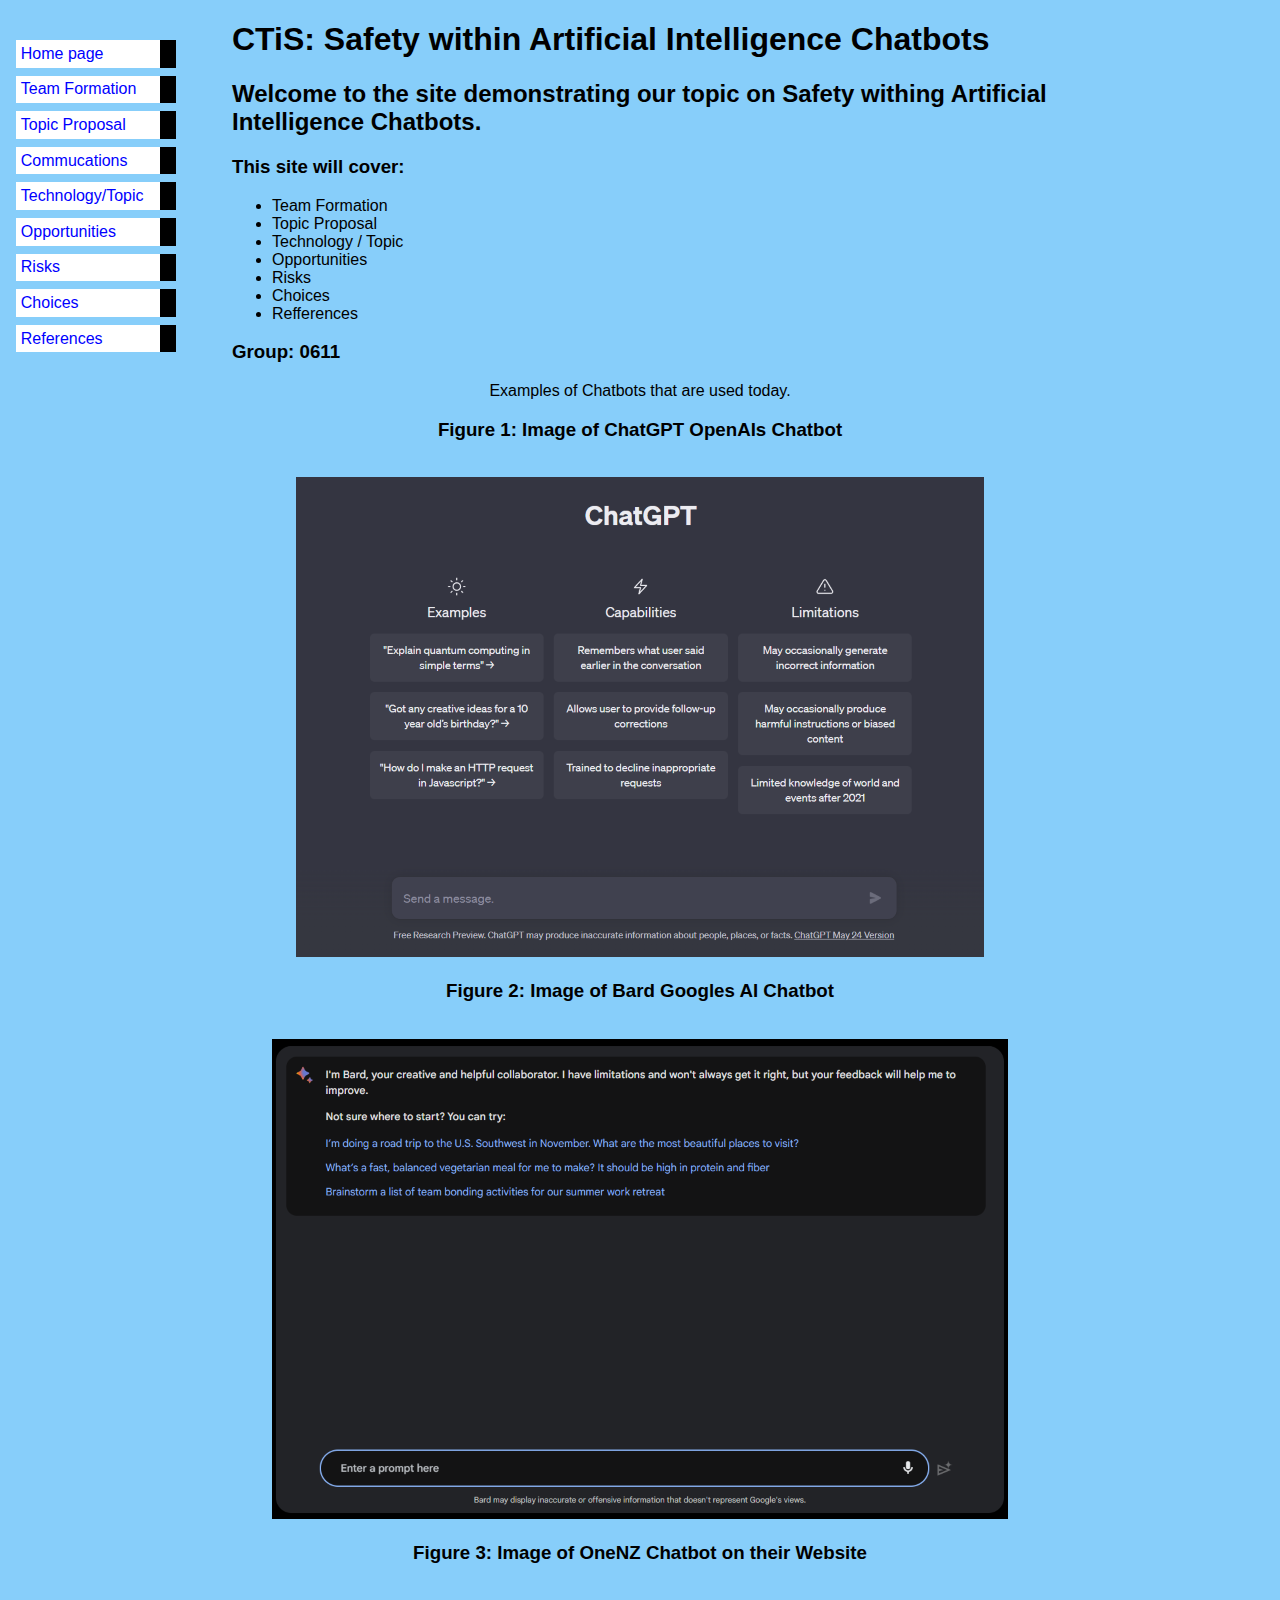
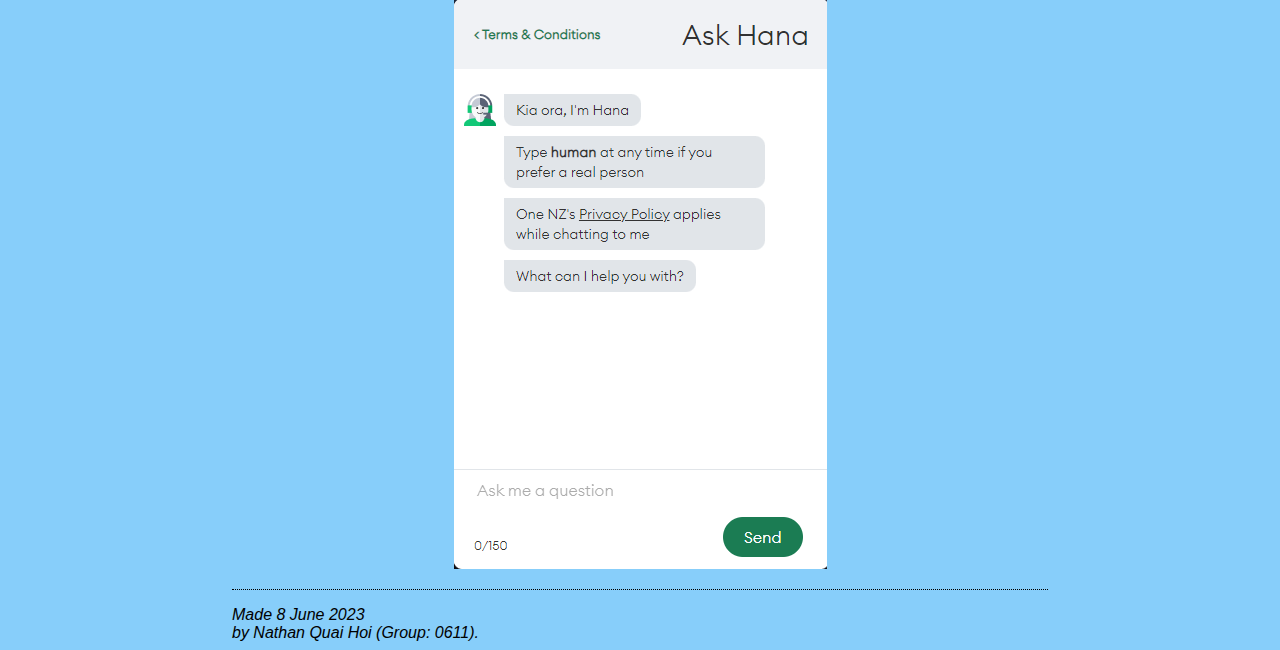
<file: index.html>
<!DOCTYPE html PUBLIC "-//W3C//DTD HTML 4.01//EN">
<html>
<head>
  <title>CTiS: Safety Within Artificial Intelligence Chatbots</title>
  	<link rel="stylesheet" href="styles/mystyles.css">
  </head>

<body>

<!-- Site navigation menu -->
<ul class="navbar">
    <li><a href="index.html">Home page</a>
    <li><a href="misc/team-formation.html">Team Formation</a>
    <li><a href="misc/proposal.html">Topic Proposal</a>
    <li><a href="misc/communications.html">Commucations</a>
    <li><a href="misc/topic.html">Technology/Topic</a>
    <li><a href="misc/opportunities.html">Opportunities</a>
    <li><a href="misc/risks.html">Risks</a>
    <li><a href="misc/choices.html">Choices</a>
    <li><a href="misc/references.html">References</a>
</ul>

<!-- Main content -->
<h1>CTiS: Safety within Artificial Intelligence Chatbots</h1>

<h2>Welcome to the site demonstrating our topic on Safety withing Artificial Intelligence Chatbots.</h2>

<h3>This site will cover:</h3>

<ul>
  <li>Team Formation</li>
  <li>Topic Proposal</li>
  <li>Technology / Topic</li>
  <li>Opportunities</li>
  <li>Risks</li>
  <li>Choices</li>
  <li>Refferences</li>
</ul>

<h3>Group: 0611</h3>

<center>
  <p>Examples of Chatbots that are used today.</p>
  <h3>Figure 1: Image of ChatGPT OpenAIs Chatbot</h3>
  <br><img src="images/ChatGPT (Small).png" alt="ChatGPT">
  <br>
  <h3>Figure 2: Image of Bard Googles AI Chatbot</h3>
  <br><img src="images/Google Bard (Small).png" alt="Bard">
  <br>
  <h3>Figure 3: Image of OneNZ Chatbot on their Website</h3>
  <br><img src="images/Onenz Chatbot.png" alt="Onenz">
</center>

<!-- Sign and date the page, it's only polite! -->
<address>Made 8 June 2023<br>
	by Nathan Quai Hoi (Group: 0611).</address>
 

</body>
</html>
</file>
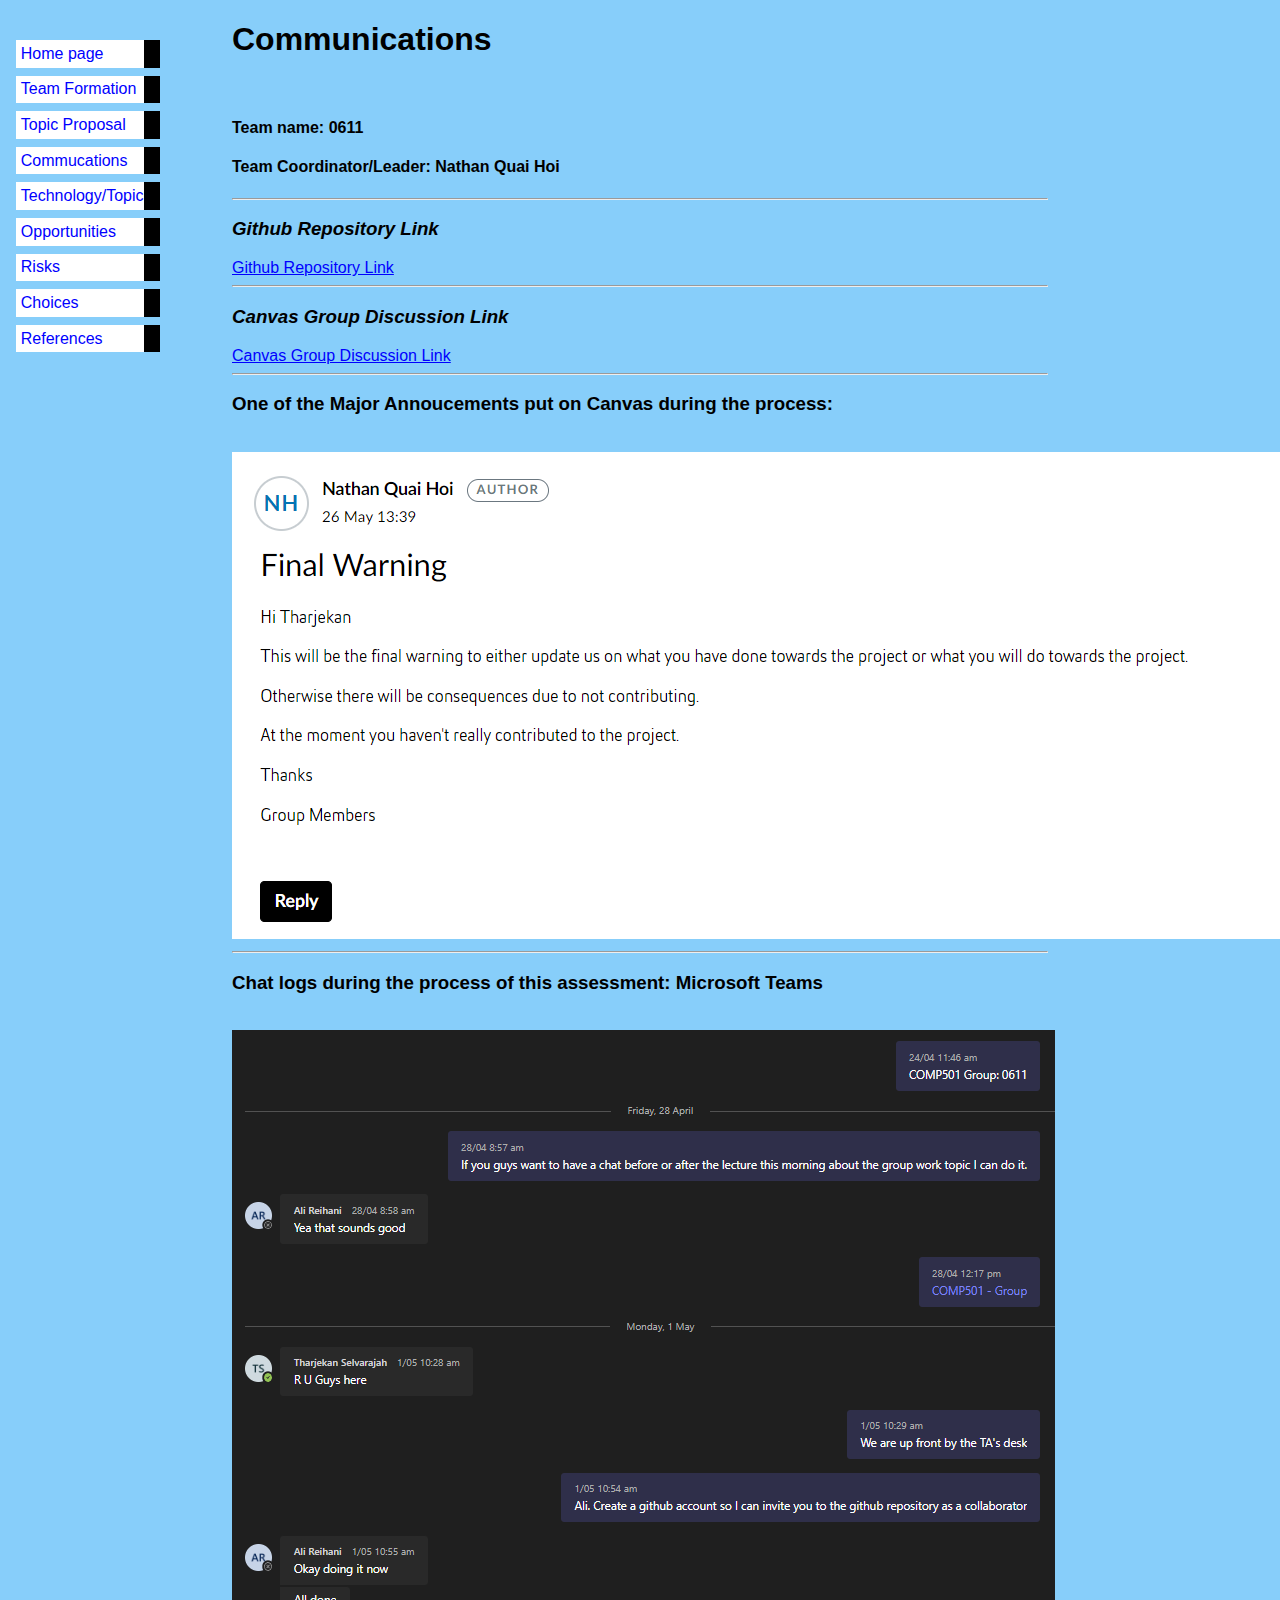
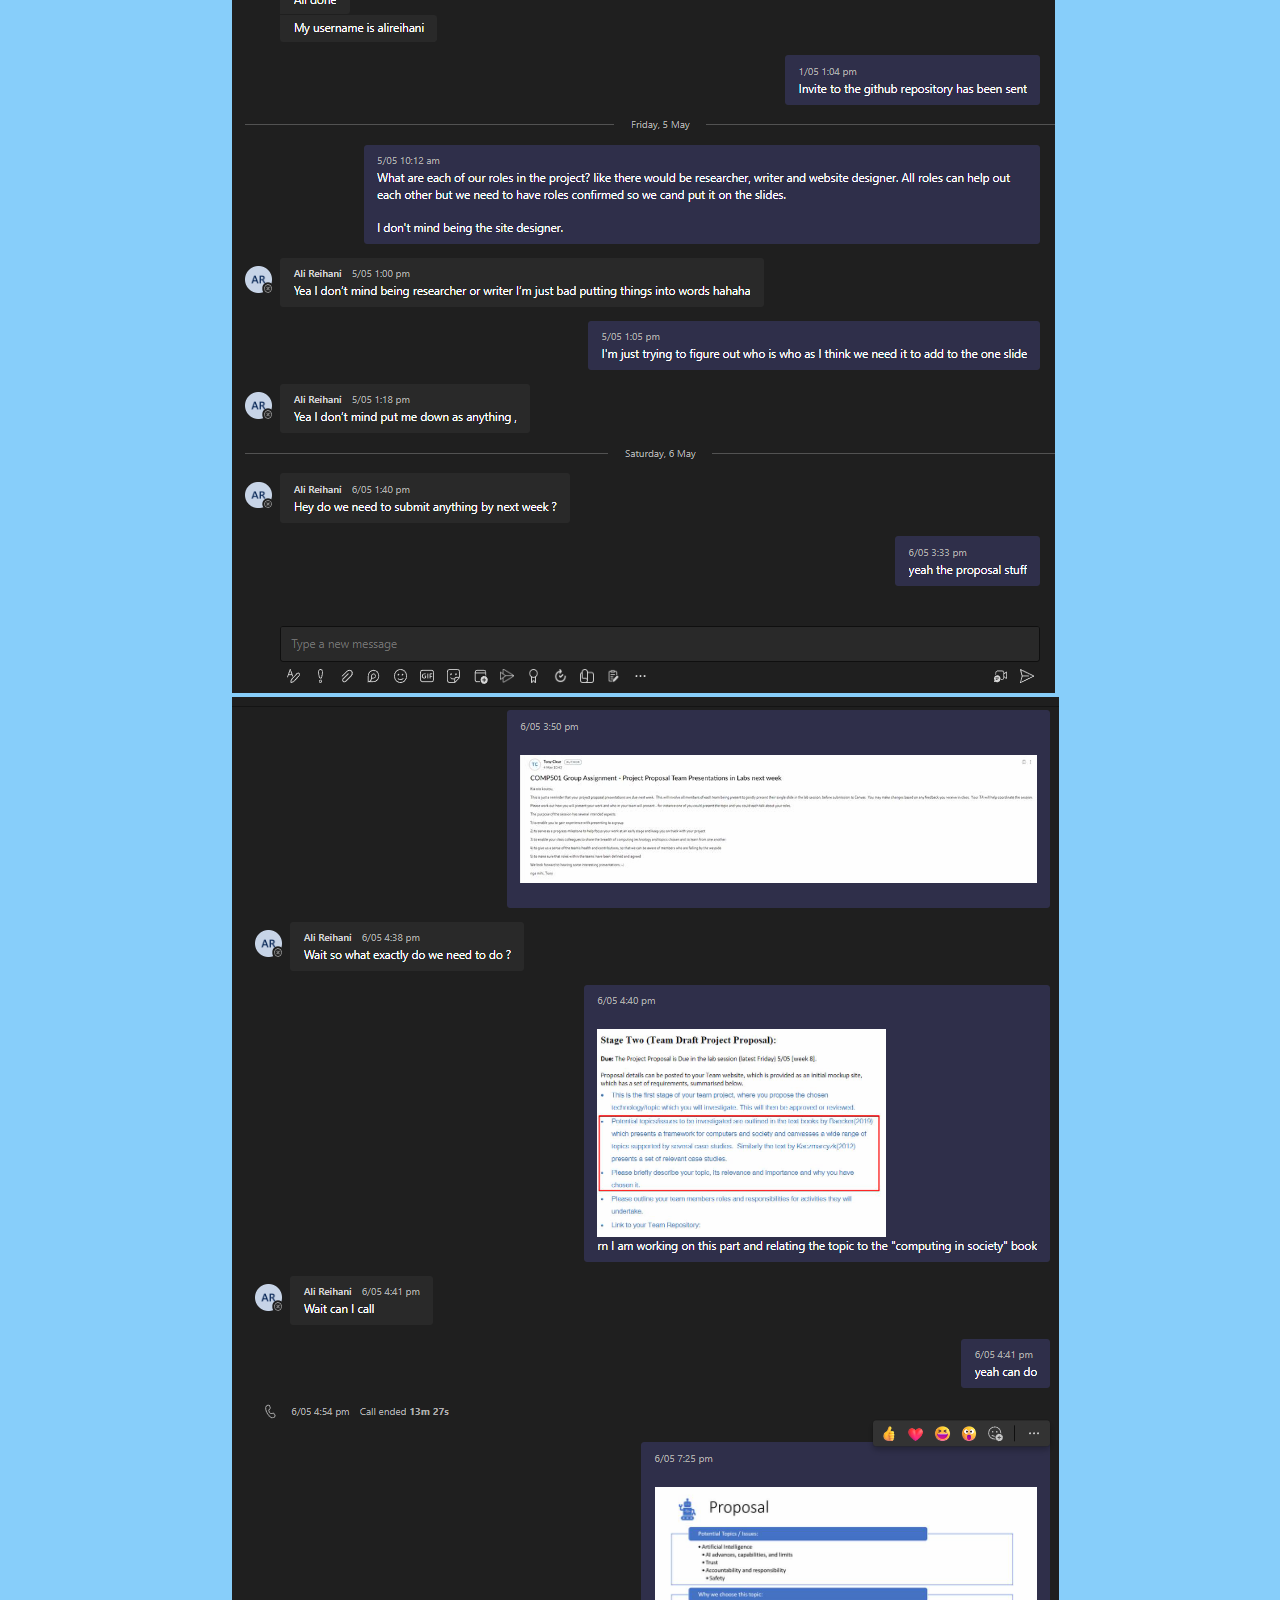
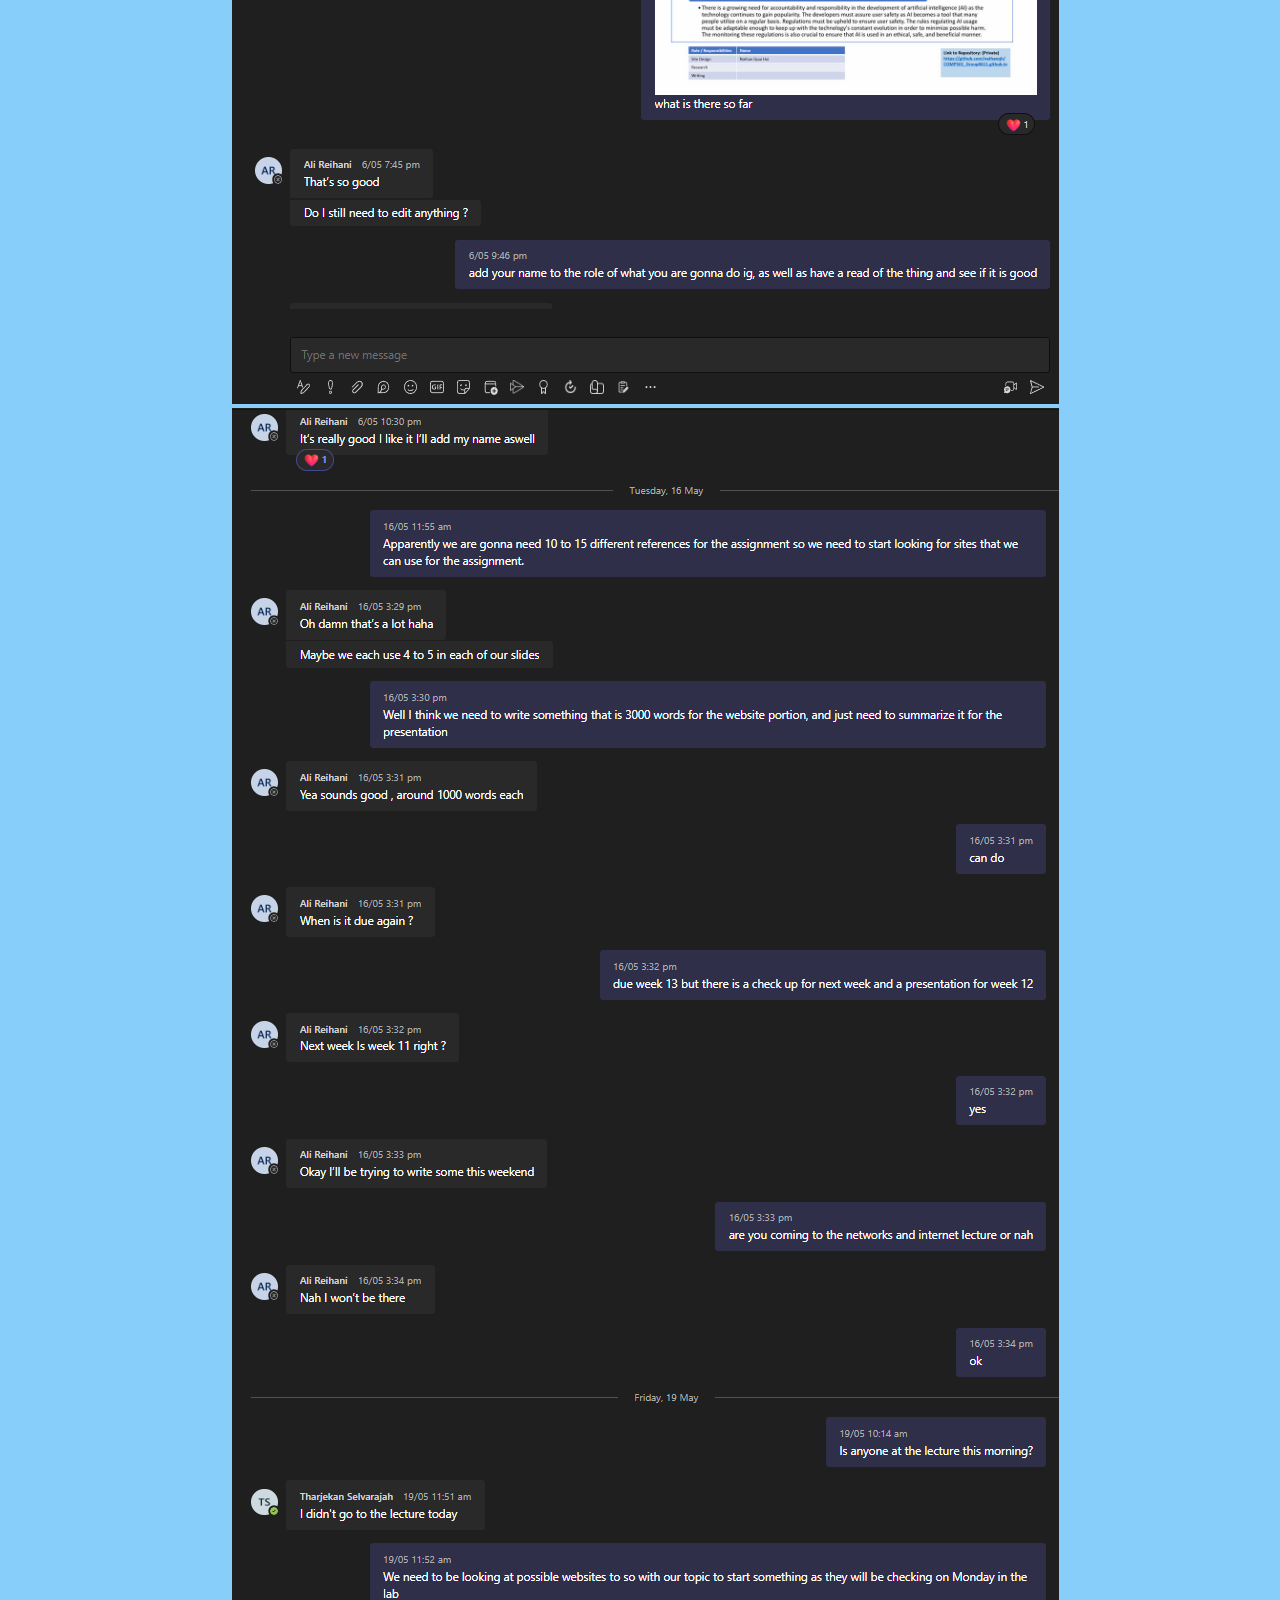
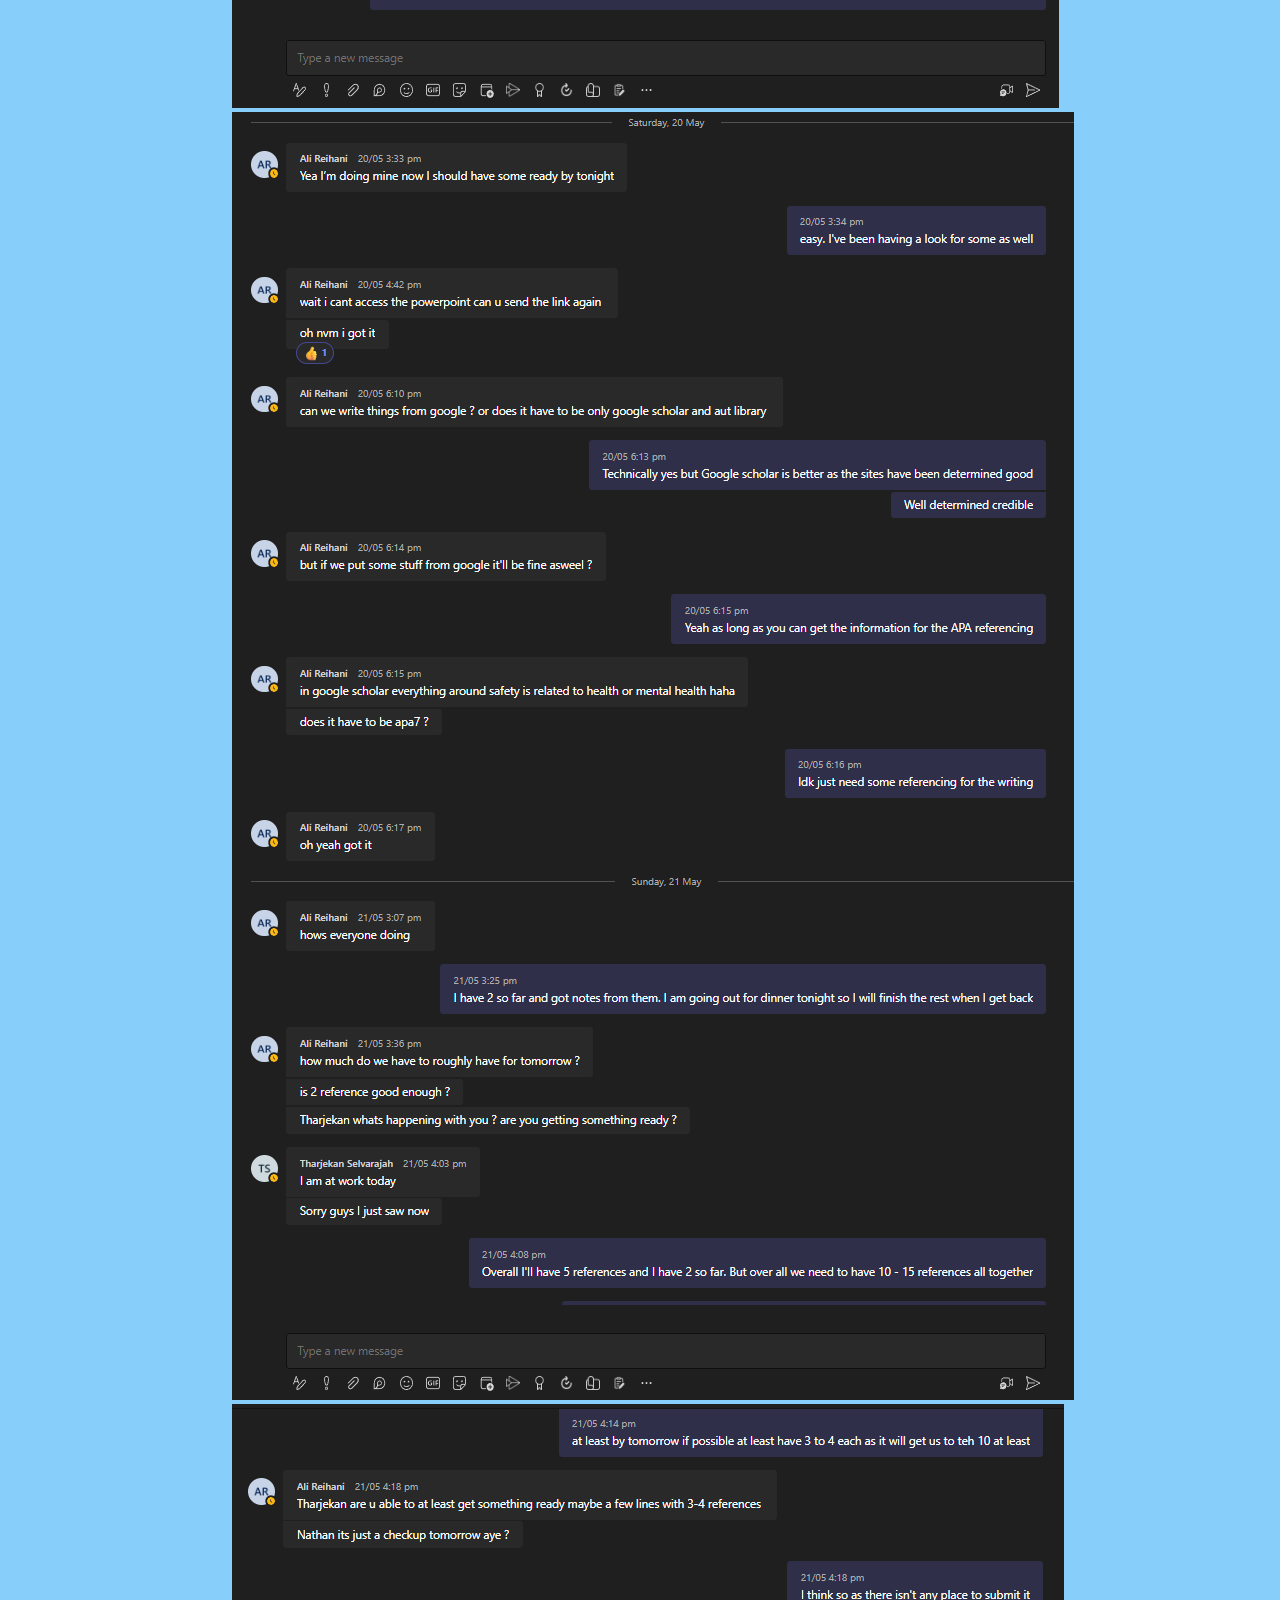
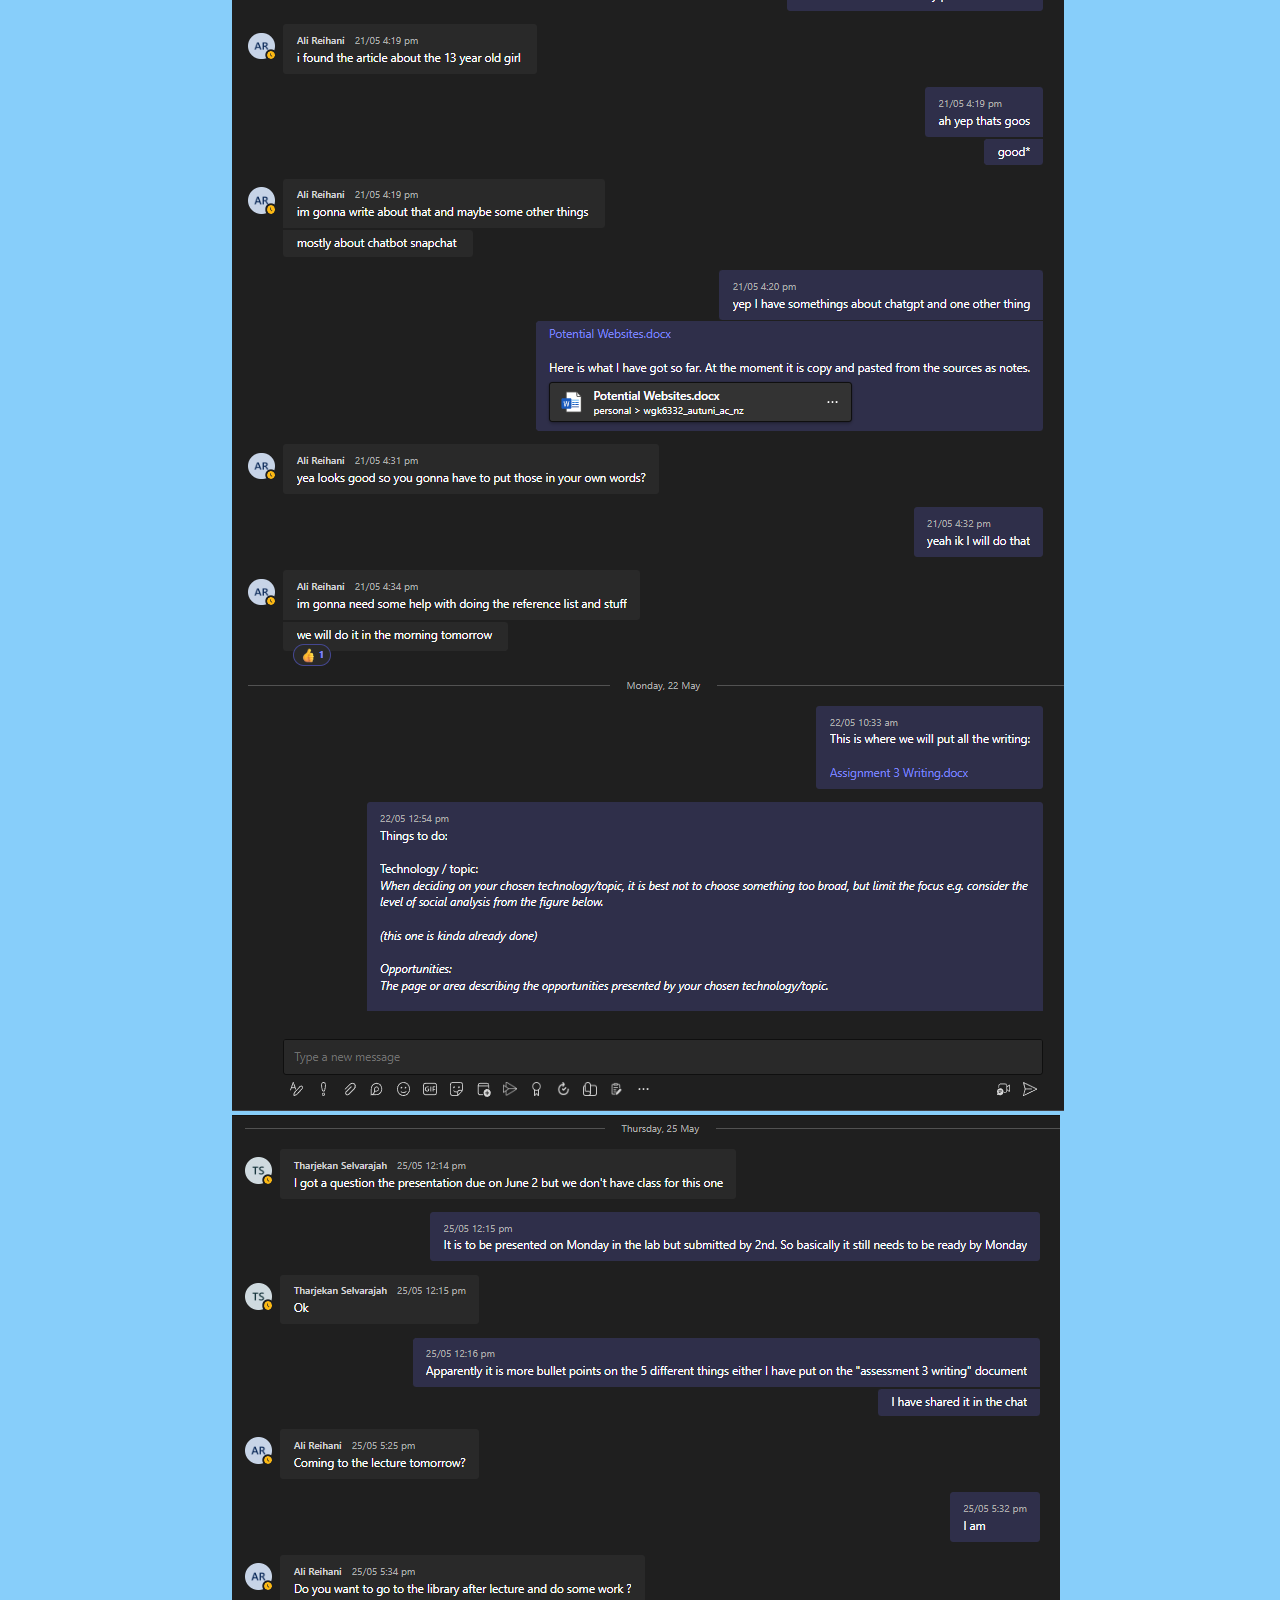
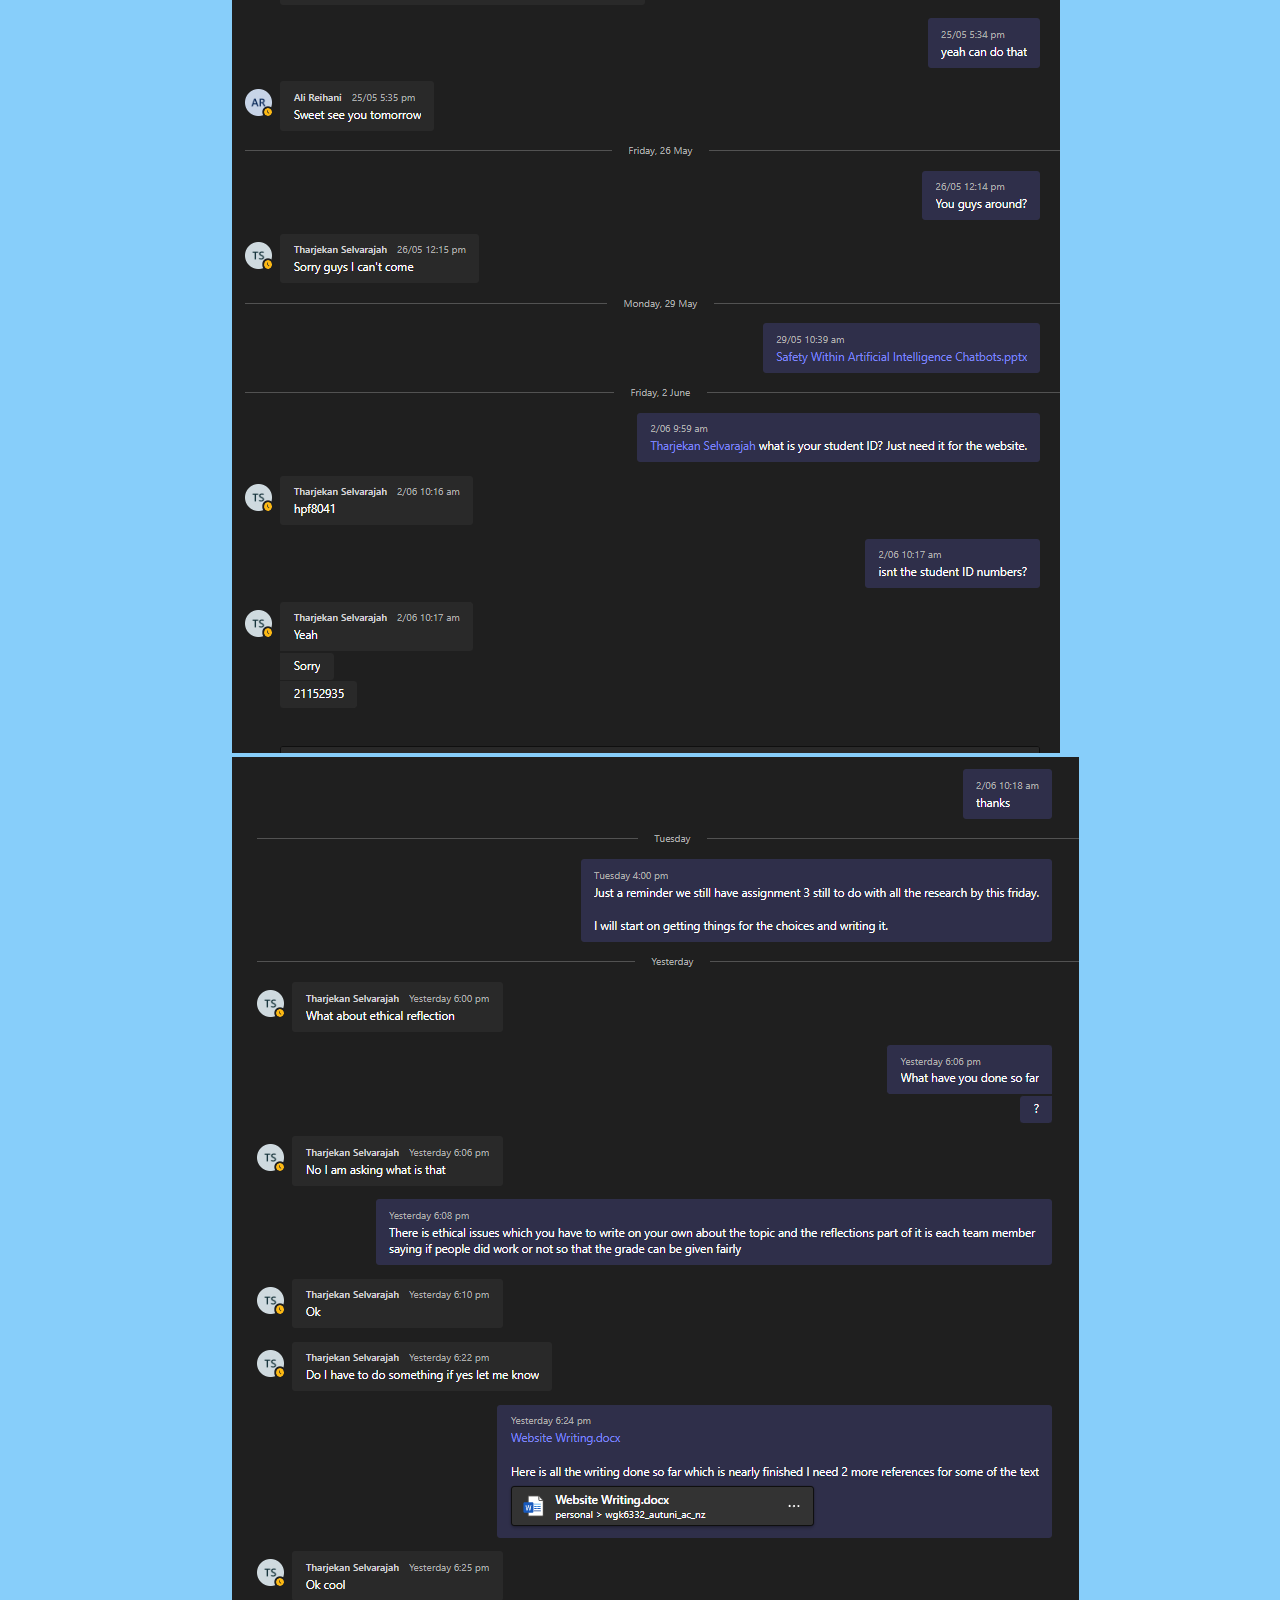
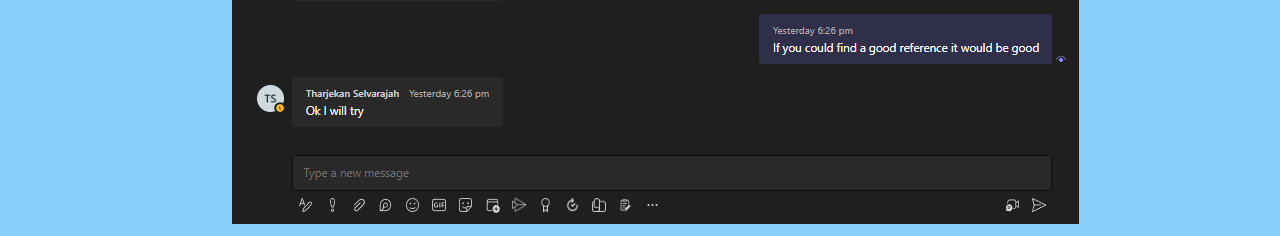
<file: misc/communications.html>
<!DOCTYPE html PUBLIC "-//W3C//DTD HTML 4.01//EN">
<html>
<head>
  <title>guidelines</title>
   	<link rel="stylesheet" href="../styles/minimal-table.css" type="text/css">
</head>

<body>
<!-- Site navigation menu -->
<ul class="navbar">
	<li><a href="../index.html">Home page</a>
	<li><a href="team-formation.html">Team Formation</a>
	<li><a href="proposal.html">Topic Proposal</a>
	<li><a href="communications.html">Commucations</a>
	<li><a href="topic.html">Technology/Topic</a>
	<li><a href="opportunities.html">Opportunities</a>
	<li><a href="risks.html">Risks</a>
	<li><a href="choices.html">Choices</a>
	<li><a href="references.html">References</a>
</ul>




<h1>Communications</h1><br>


<h4><p>Team name: 0611</p></h4>

<h4><p>Team Coordinator/Leader: Nathan Quai Hoi</p></h4>
		

  

<hr/>
<p><h3><em>Github Repository Link</h3></em></p>

	<a href="https://github.com/nathanqh/COMP501_Group0611.github.io" >Github Repository Link</a></a>      

<hr/>
<p><h3><em>Canvas Group Discussion Link</h3></em></p>

	<a href="https://canvas.aut.ac.nz/groups/45858" >Canvas Group Discussion Link</a>  

<hr/>
<h3>One of the Major Annoucements put on Canvas during the process:</h3>
<br><img src="../images/Major annoucement.png" alt="Major Annoucement">


<hr/>
<h3>Chat logs during the process of this assessment: Microsoft Teams</h3>

<br><img src="../images/Log 1.png" alt="Log 1">
<br><img src="../images/Log 2.png" alt="Log 2">
<br><img src="../images/Log 3.png" alt="Log 3">
<br><img src="../images/Log 4.png" alt="Log 4">
<br><img src="../images/Log 5.png" alt="Log 5">
<br><img src="../images/Log 6.png" alt="Log 6">
<br><img src="../images/Log 7.png" alt="Log 7">


</body>
</html>
</file>
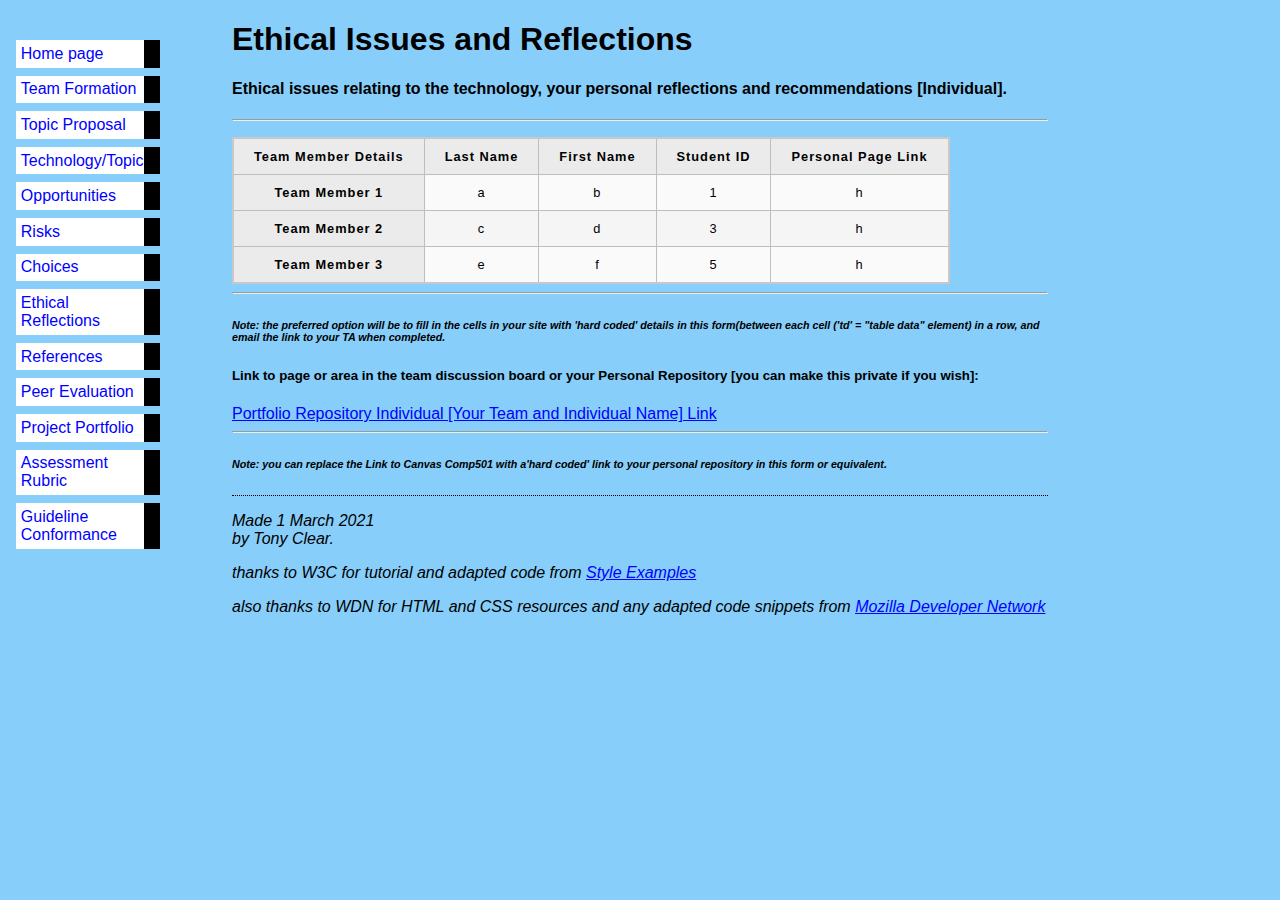
<file: misc/ethics.html>
<!DOCTYPE html PUBLIC "-//W3C//DTD HTML 4.01//EN">
<html>
<head>
  <title>ethics</title>
  	<link rel="stylesheet" href="../styles/minimal-table.css">
  </head>

<body>

<!-- Site navigation menu -->

<ul class="navbar">
	<li><a href="../index.html">Home page</a>
	<li><a href="team-formation.html">Team Formation</a>
	<li><a href="proposal.html">Topic Proposal</a>
	<li><a href="topic.html">Technology/Topic</a>
	<li><a href="opportunities.html">Opportunities</a>
	<li><a href="risks.html">Risks</a>
	<li><a href="choices.html">Choices</a>
	<li><a href="ethics.html">Ethical Reflections</a>
	<li><a href="references.html">References</a>
	<li><a href="evaluation.html">Peer Evaluation</a>
	<li><a href="portfolio.html">Project Portfolio</a>
	<li><a href="rubric.html">Assessment Rubric</a>
	<li><a href="guidelines.html">Guideline Conformance</a>
</ul>


</body>
<!-- Main content -->
<h1>Ethical Issues and Reflections</h1>


</ul><h4><p>Ethical issues relating to the technology, your personal reflections and recommendations [Individual].<p></h4>

<table>
    <p>
	<body>
	
	<tr><th>Team Member Details</th>
    
        
        <th scope="col" class="last name">Last Name</th> 
	    <th scope="col" class="first name">First Name</th> 
        <th scope="col" class="id">Student ID</th> 	
		<th scope="col" class="repo">Personal Page Link</th> 
    </tr>
	<hr />
	</p>
	
	<p align = "left"</p>
	<tr><th scope="row">Team Member 1</th>
		<td>a</td>
		<td>b</td>
        <td>1</td>	
		<td>h</td>
   </tr>
	<p align = "left"</p>
	<tr><th scope="row">Team Member 2</th>
        <td>c</td>
		<td>d</td>
        <td>3</td>	
		<td>h</td>
    </tr>
	<p align = "left"</p>
	<tr><th scope="row">Team Member 3</th>
        <td>e</td>
		<td>f</td>
        <td>5</td>
		<td>h</td>
    </tr>
	</body>  
</table>
<hr/>

<p><h6><em>Note: the preferred option will be to fill in the cells in your site with 'hard coded' details in this form(between each cell ('td' = "table data" element) in a row, and email the link to your TA when completed.</p></h6></em> 


<h5>Link to page or area in the team discussion board or your Personal Repository [you can make this private if you wish]: </h5>
<a href="https://canvas.aut.ac.nz/groups/36051">Portfolio Repository Individual [Your Team and Individual Name] Link</a>      

  <hr/>
<p><h6><em>Note: you can replace the Link to Canvas Comp501 with a'hard coded' link to your personal repository in this form or equivalent.</p></h6></em> 

<!-- Sign and date the page, it's only polite! -->
<address>Made 1 March 2021<br>
  by Tony Clear.</address>
 
<p><em>thanks to W3C for tutorial and adapted code from <a href="https://www.w3.org/Style/Examples/011/firstcss.en.html">Style Examples</a></p></em>
<p><em>also thanks to WDN for HTML and CSS resources and any adapted code snippets from <a href= "https://developer.mozilla.org/en-US/docs/Web">Mozilla Developer Network</a></p></em 
 </html>
</file>
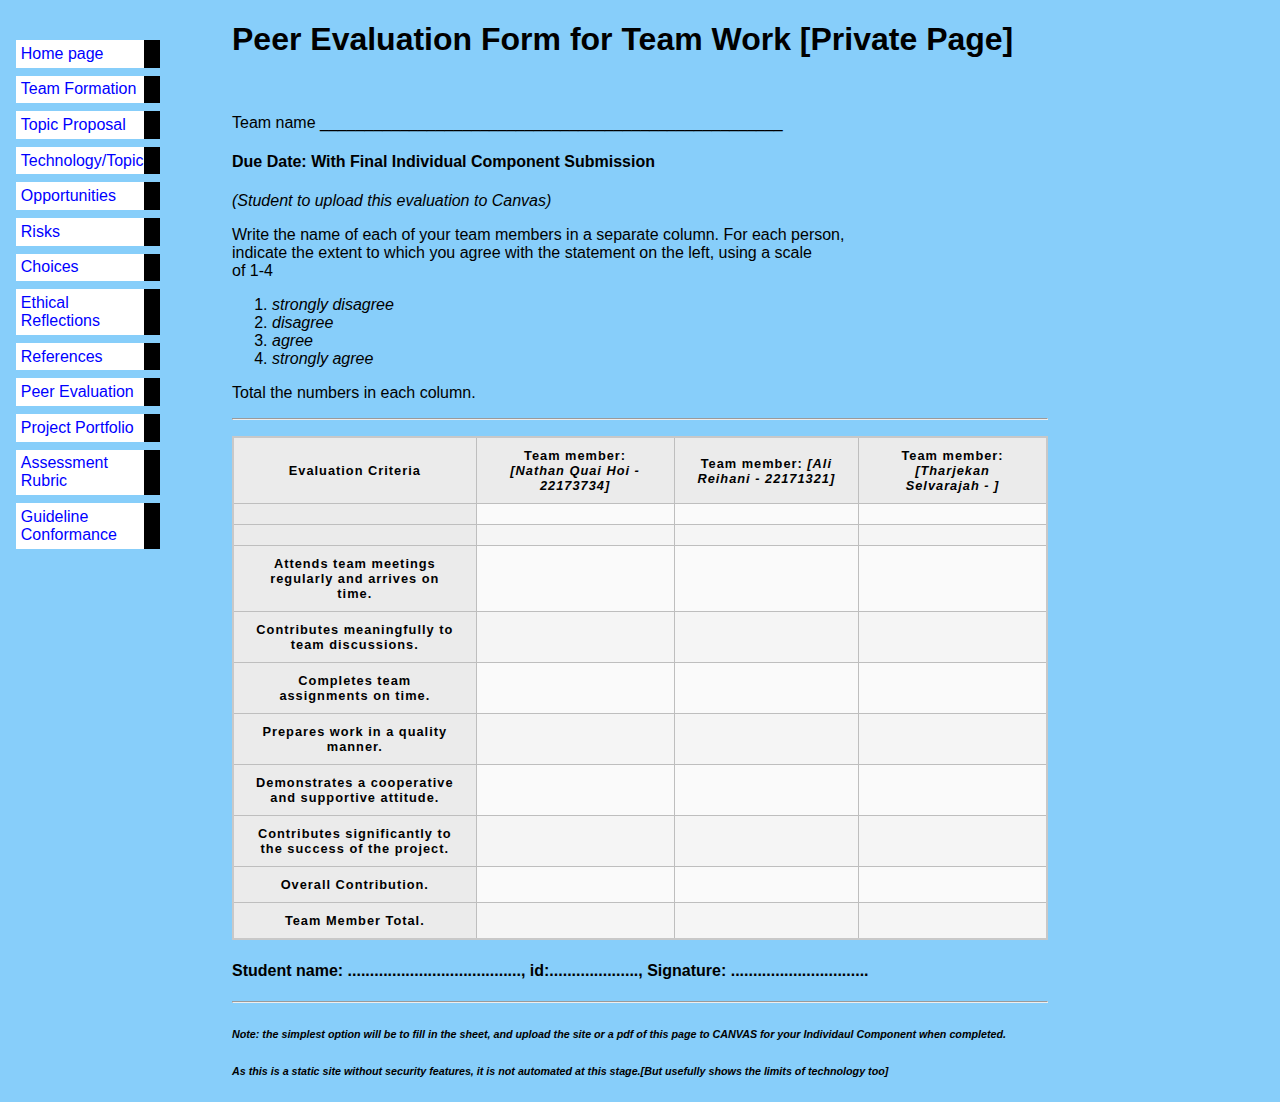
<file: misc/evaluation.html>
<!DOCTYPE html PUBLIC "-//W3C//DTD HTML 4.01//EN">
<html>
<head>
  <title>Peer Evaluation Form</title>
   	<link rel="stylesheet" href="../styles/minimal-table.css" type="text/css">
</head>

<body>
<!-- Site navigation menu -->
<ul class="navbar">
	<li><a href="../index.html">Home page</a>
	<li><a href="team-formation.html">Team Formation</a>
	<li><a href="proposal.html">Topic Proposal</a>
	<li><a href="topic.html">Technology/Topic</a>
	<li><a href="opportunities.html">Opportunities</a>
	<li><a href="risks.html">Risks</a>
	<li><a href="choices.html">Choices</a>
	<li><a href="ethics.html">Ethical Reflections</a>
	<li><a href="references.html">References</a>
	<li><a href="evaluation.html">Peer Evaluation</a>
	<li><a href="portfolio.html">Project Portfolio</a>
	<li><a href="rubric.html">Assessment Rubric</a>
	<li><a href="guidelines.html">Guideline Conformance</a>
</ul>

<h1>Peer Evaluation Form for Team Work [Private Page]</h1><br>
<p>Team name ____________________________________________________</p>

<h4>Due Date:  With Final Individual Component Submission </h4><p><em>(Student to upload this evaluation to Canvas)</em></p> 


<p>Write the name of each of your team members in a separate column. For each person,<br>
 indicate the extent to which you agree with the statement on the left, using a scale <br>
 of 1-4 
 <ol start =01>
 <li><em>strongly disagree
 <li>disagree
 <li>agree
 <li>strongly agree</em>
 </ol>
 
<p> Total the numbers in each column.


		
<table>
    <p>
	<body ><th>Evaluation Criteria</th>
    
        
        <th scope="col" class="Team member 1">Team member:<em> [Nathan Quai Hoi - 22173734]</em></th> 
	    <th scope="col" class="Team member 1">Team member:<em> [Ali Reihani - 22171321]</em></th> 
        <th scope="col" class="Team member 1">Team member:<em>[Tharjekan Selvarajah - ]</em></th> 
		
    </tr>
	<hr />
	</p>
	<p align = "left"</p>
		<th scope="row"></th>
		<td></td>
		<td></td>
        <td></td>

   </tr>
	<p align = "left"</p>
		<th scope="row"></th>
		<td></td>
		<td></td>
        <td></td>

   </tr>
		<p align = "left"</p>
		<th scope="row">Attends team meetings regularly and arrives on time.</th>
		<td></td>
		<td></td>
        <td></td>

   </tr>
	<p align = "left"</p>
	<th scope="row">Contributes meaningfully to team discussions.</th>
        <td></td>
		<td></td>
        <td></td>
 
    </tr>
	<th scope="row">Completes team assignments on time.</th>
        <td></td>
		<td></td>
        <td></td>
  
    </tr>
	<th scope="row">Prepares work in a quality manner.</th>
        <td></td>
		<td></td>
        <td></td>
     
    </tr>
	<th scope="row">Demonstrates a cooperative and supportive attitude.</th>
        <td></td>
		<td></td>
        <td></td>
        
    </tr>
	<th scope="row">Contributes significantly to the success of the project.</th>
        <td></td>
		<td></td>
        <td></td>
        
    </tr>
	<th scope="row">Overall Contribution.</th>
        <td></td>
		<td></td>
        <td></td>
        		
   </tr>
   		
   </tr><th scope="row">Team Member Total.</th>
        
		<td></td>
		<td></td>
        <td></td>
        		
   </tr>
</table>

<p><h4>Student name: ......................................., id:...................., Signature: ...............................</p></h4>
<hr/>
<p><h6><em>Note: the simplest option will be to fill in the sheet, and upload the site or a pdf of this page to CANVAS for your Individaul Component when completed.</p></h6></em> 
 <p><h6><em>As this is a static site without security features, it is not automated at this stage.[But usefully shows the limits of technology too]</p></h6></em>
</body>
</html>
</file>
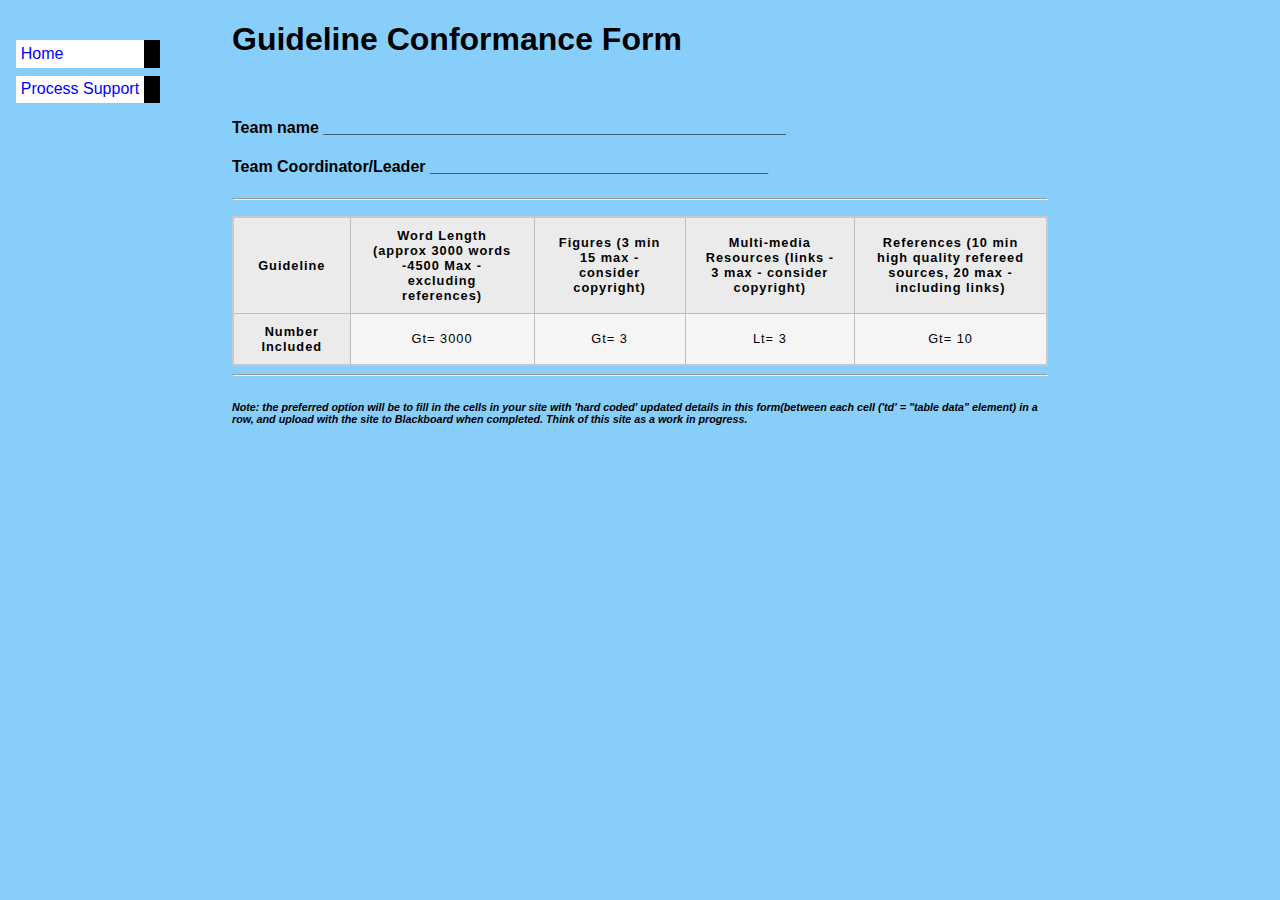
<file: misc/guidelines.html>
<!DOCTYPE html PUBLIC "-//W3C//DTD HTML 4.01//EN">
<html>
<head>
  <title>guidelines</title>
   	<link rel="stylesheet" href="../styles/minimal-table.css" type="text/css">
</head>

<body>
<!-- Site navigation menu -->
<ul class="navbar">
  <li><a href="../index.html">Home</a>
  <li><a href="process.html">Process Support</a>
</ul>




<h1>Guideline Conformance Form</h1><br>


<h4><p>Team name ____________________________________________________</p></h4>

<h4><p>Team Coordinator/Leader ______________________________________</p></h4>
		
<table>
    <p>
	<body ><th>Guideline</th>
    
        
        <th scope="col" class="word length">Word Length (approx 3000 words -4500 Max - excluding references)</th>
	    <th scope="col" class="first name">Figures (3 min 15  max - consider copyright)</th> 
        <th scope="col" class="id">Multi-media  Resources (links - 3 max - consider copyright)</th> 
		<th scope="col" class="email">References (10 min high quality refereed sources, 20 max - including links)</th>
	<tr></tr>
	<hr />
	</p>
	
	<p align = "left"</p>
		<th scope="row">Number Included</th>
		<td> Gt= 3000</td>
		<td> Gt= 3</td>
        <td> Lt= 3</td>
		<td> Gt= 10</td>
   </tr>
	
  
</table>


<hr/

<hr/>
<p><h6><em>Note: the preferred option will be to fill in the cells in your site with 'hard coded' updated details in this form(between each cell ('td' = "table data" element) in a row, and upload with the site to Blackboard when completed.  Think of this site as a work in progress.</p></h6></em> 

</body>
</html>
</file>
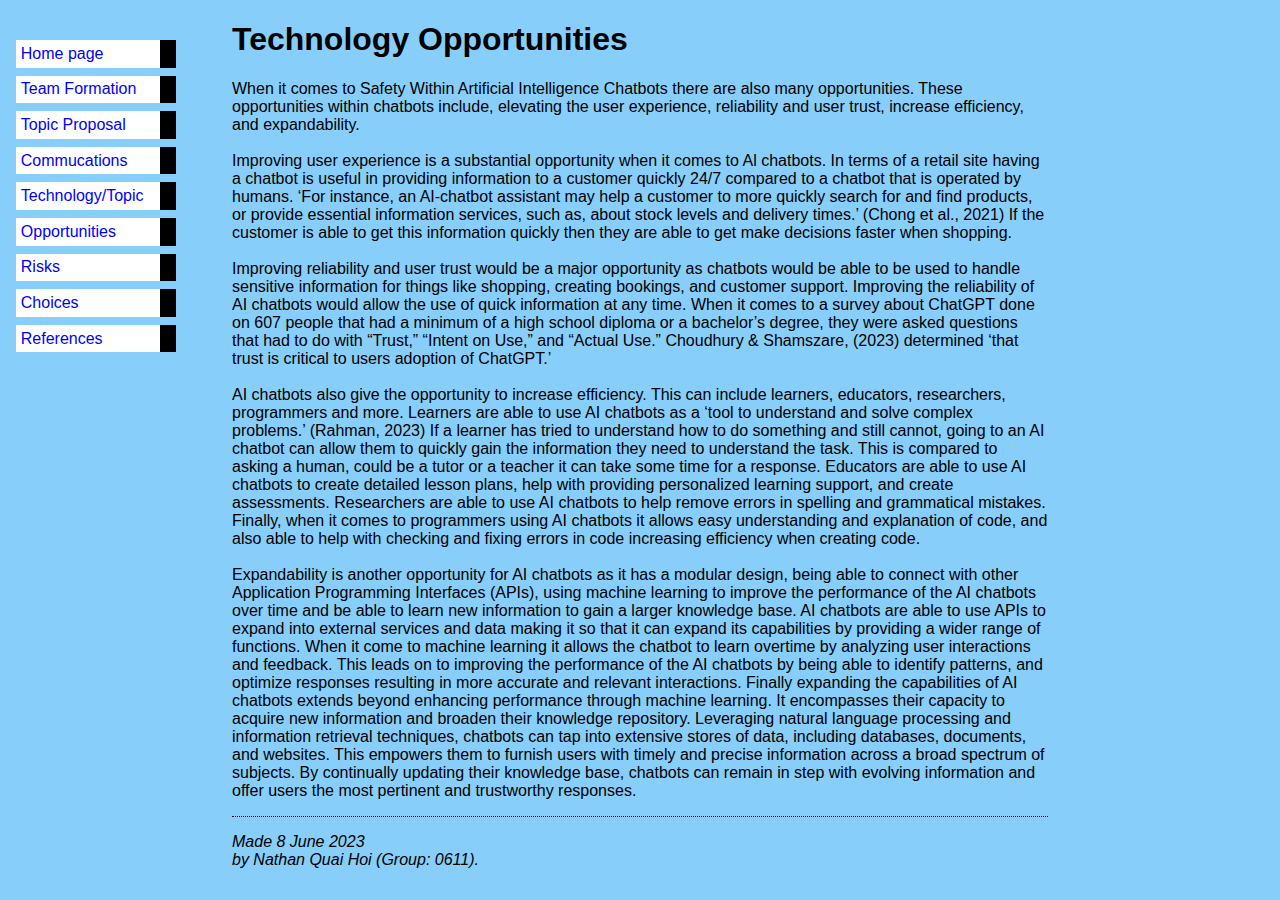
<file: misc/opportunities.html>
<!DOCTYPE html PUBLIC "-//W3C//DTD HTML 4.01//EN">
<html>
<head>
  <title>opportunities</title>
  	<link rel="stylesheet" href="../styles/mystyles.css">
  </head>

<body>

<!-- Site navigation menu -->

<ul class="navbar">
	<li><a href="../index.html">Home page</a>
	<li><a href="team-formation.html">Team Formation</a>
	<li><a href="proposal.html">Topic Proposal</a>
	<li><a href="communications.html">Commucations</a>
	<li><a href="topic.html">Technology/Topic</a>
	<li><a href="opportunities.html">Opportunities</a>
	<li><a href="risks.html">Risks</a>
	<li><a href="choices.html">Choices</a>
	<li><a href="references.html">References</a>
</ul>

<!-- Main content -->
<h1>Technology Opportunities</h1>


</ul><p>When it comes to Safety Within Artificial Intelligence Chatbots there are also many opportunities. These opportunities within chatbots include, elevating the user experience, reliability and user trust, increase efficiency, and expandability.
	<br><br>Improving user experience is a substantial opportunity when it comes to Al chatbots. In terms of a retail site having a chatbot is useful in providing information to a customer quickly 24/7 compared to a chatbot that is operated by humans. 
		‘For instance, an AI-chatbot assistant may help a customer to more quickly search for and find products, or provide essential information services, such as, about stock levels and delivery times.’ (Chong et al., 2021) 
		If the customer is able to get this information quickly then they are able to get make decisions faster when shopping.
	<br><br>Improving reliability and user trust would be a major opportunity as chatbots would be able to be used to handle sensitive information for things like shopping, creating bookings, and customer support. Improving the reliability of AI chatbots would allow the use of quick information at any time. 
		When it comes to a survey about ChatGPT done on 607 people that had a minimum of a high school diploma or a bachelor’s degree, they were asked questions that had to do with “Trust,” “Intent on Use,” and “Actual Use.” Choudhury & Shamszare, (2023) determined ‘that trust is critical to users adoption of ChatGPT.’
	<br><br>AI chatbots also give the opportunity to increase efficiency. This can include learners, educators, researchers, programmers and more. Learners are able to use AI chatbots as a ‘tool to understand and solve complex problems.’ (Rahman, 2023) 
		If a learner has tried to understand how to do something and still cannot, going to an AI chatbot can allow them to quickly gain the information they need to understand the task. This is compared to asking a human, could be a tutor or a teacher it can take some time for a response. 
		Educators are able to use AI chatbots to create detailed lesson plans, help with providing personalized learning support, and create assessments. Researchers are able to use AI chatbots to help remove errors in spelling and grammatical mistakes. 
		Finally, when it comes to programmers using AI chatbots it allows easy understanding and explanation of code, and also able to help with checking and fixing errors in code increasing efficiency when creating code.
	<br><br>Expandability is another opportunity for AI chatbots as it has a modular design, being able to connect with other Application Programming Interfaces (APIs), using machine learning to improve the performance of the AI chatbots over time and be able to learn new information to gain a larger knowledge base. 
		AI chatbots are able to use APIs to expand into external services and data making it so that it can expand its capabilities by providing a wider range of functions. When it come to machine learning it allows the chatbot to learn overtime by analyzing user interactions and feedback. 
		This leads on to improving the performance of the AI chatbots by being able to identify patterns, and optimize responses resulting in more accurate and relevant interactions. 
		Finally expanding the capabilities of AI chatbots extends beyond enhancing performance through machine learning. It encompasses their capacity to acquire new information and broaden their knowledge repository. 
		Leveraging natural language processing and information retrieval techniques, chatbots can tap into extensive stores of data, including databases, documents, and websites. This empowers them to furnish users with timely and precise information across a broad spectrum of subjects. By continually updating their knowledge base, chatbots can remain in step with evolving information and offer users the most pertinent and trustworthy responses.
	<p>

<!-- Sign and date the page, it's only polite! -->
<address>Made 8 June 2023<br>
	by Nathan Quai Hoi (Group: 0611).</address>


	</html>
</file>
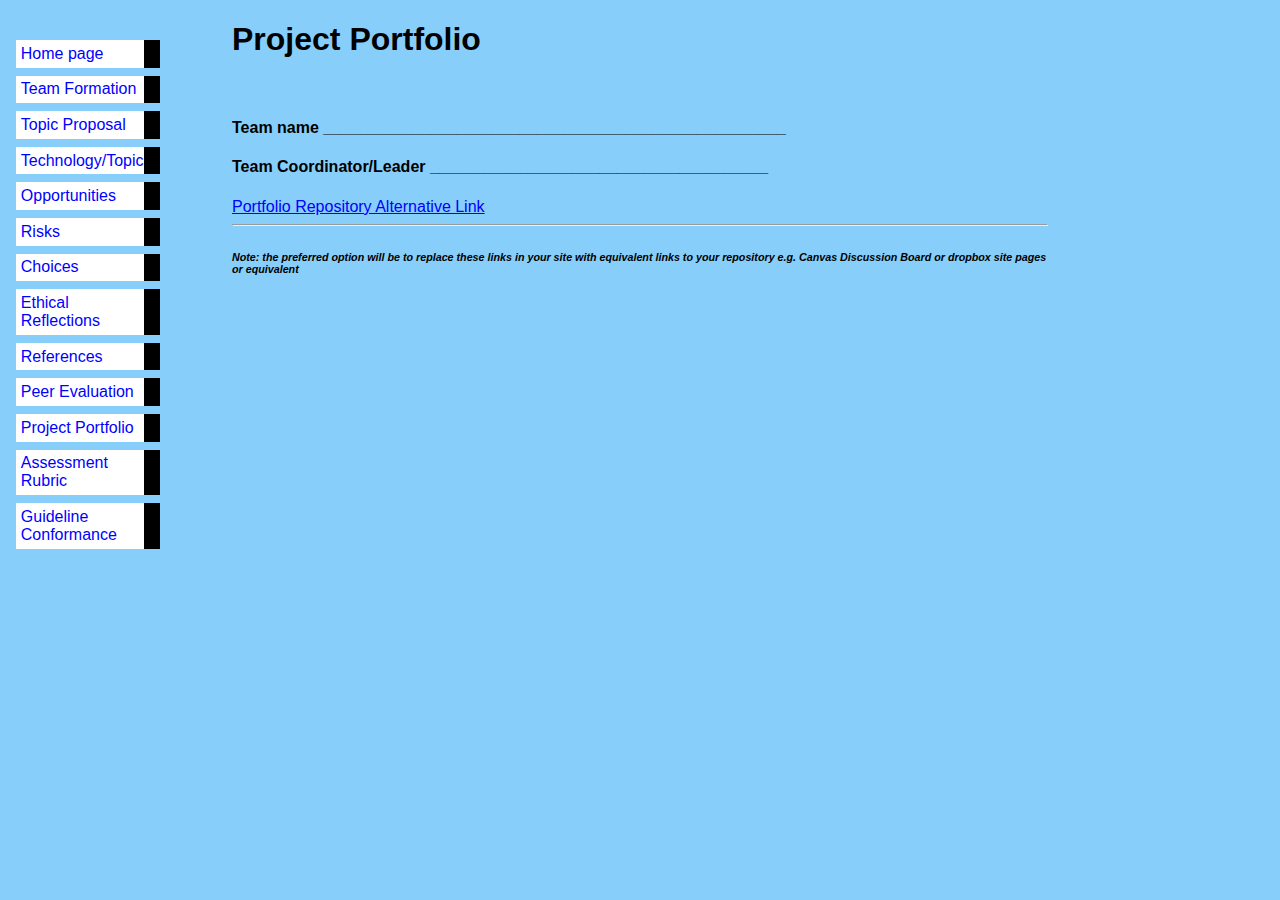
<file: misc/portfolio.html>
<!DOCTYPE html PUBLIC "-//W3C//DTD HTML 4.01//EN">
<html>
<head>
  <title>portfolio</title>
   	<link rel="stylesheet" href="../styles/minimal-table.css" type="text/css">
</head>

<body>
<!-- Site navigation menu -->
<ul class="navbar">
	<li><a href="../index.html">Home page</a>
	<li><a href="team-formation.html">Team Formation</a>
	<li><a href="proposal.html">Topic Proposal</a>
	<li><a href="topic.html">Technology/Topic</a>
	<li><a href="opportunities.html">Opportunities</a>
	<li><a href="risks.html">Risks</a>
	<li><a href="choices.html">Choices</a>
	<li><a href="ethics.html">Ethical Reflections</a>
	<li><a href="references.html">References</a>
	<li><a href="evaluation.html">Peer Evaluation</a>
	<li><a href="portfolio.html">Project Portfolio</a>
	<li><a href="rubric.html">Assessment Rubric</a>
	<li><a href="guidelines.html">Guideline Conformance</a>
</ul>




<h1>Project Portfolio</h1><br>


<h4><p>Team name ____________________________________________________</p></h4>

<h4><p>Team Coordinator/Leader ______________________________________</p></h4>
		

  <a href="https://teams.microsoft.com/l/channel/19%3a27f2d1a5f562424bb967cac271b88c1e%40thread.tacv2/General?groupId=8f7b11f2-0954-417c-b54d-937ed1e585e2&tenantId=5e022ca1-5c04-4f87-8db7-d588726274e3">Portfolio Repository Alternative Link</a>      

  

<hr/>
<p><h6><em>Note: the preferred option will be to replace these links in your site with equivalent links to your repository e.g. Canvas Discussion Board or dropbox site pages or equivalent</h6></em></p>
</body>
</html>
</file>
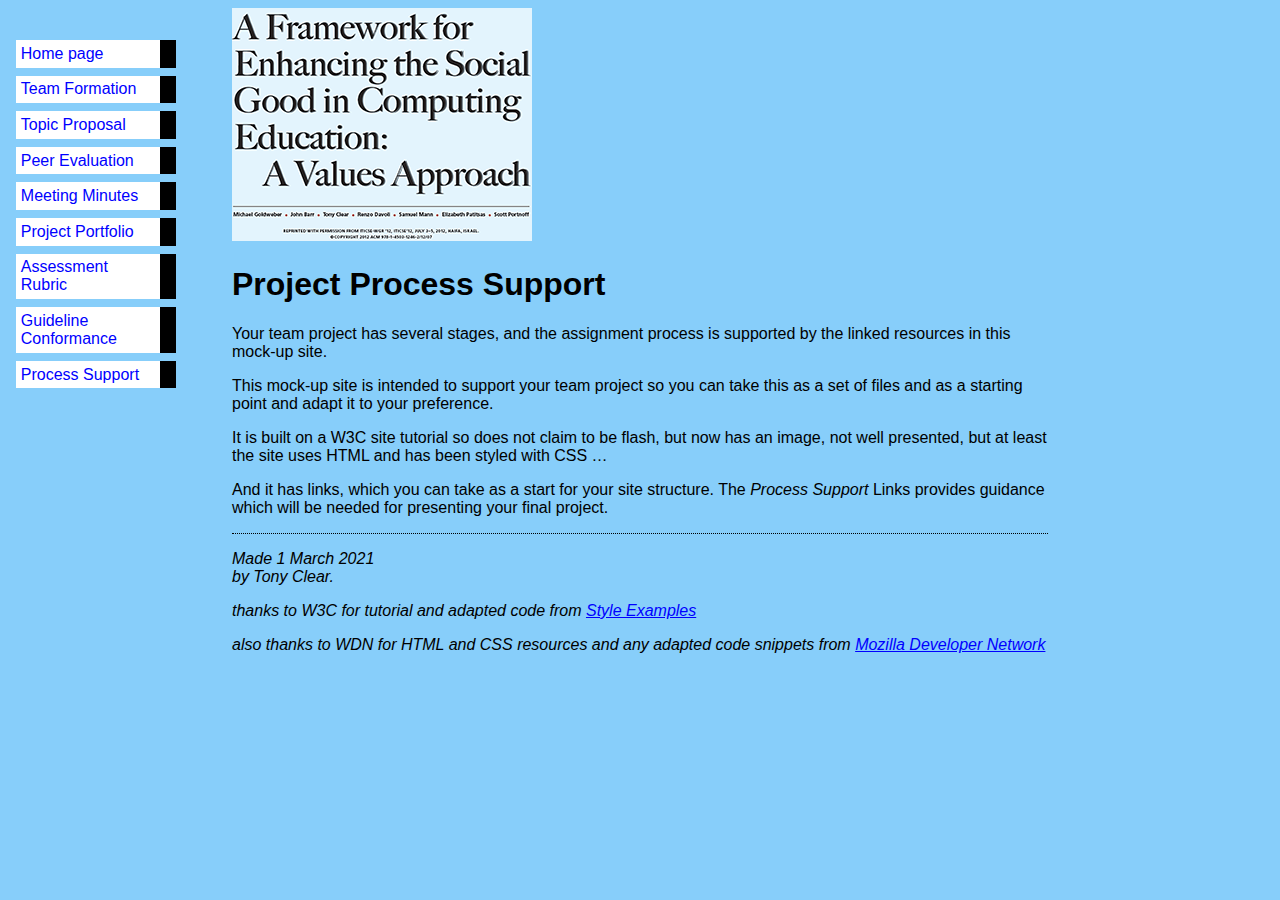
<file: misc/process.html>
<!DOCTYPE html PUBLIC "-//W3C//DTD HTML 4.01//EN">
<html>
<head>
  <title>process support</title>
  	<link rel="stylesheet" href="../styles/mystyles.css">
  </head>

<body>
<img src="../images/csg4ed-small.png" alt="Enhancing Social Good in Computing"
<!-- Site navigation menu -->

<!-- Main content -->
<h1>Project Process Support</h1>

<p>Your team project has several stages, and the assignment process is supported by the linked resources in this mock-up site.

<ul class="navbar">
  <li><a href="../index.html">Home page</a>
  <li><a href="team-formation.html">Team Formation</a>
   <li><a href="proposal.html">Topic Proposal</a>
	<li><a href="evaluation.html">Peer Evaluation</a>
	<li><a href="meetings.html">Meeting Minutes</a>
	<li><a href="portfolio.html">Project Portfolio</a>
		<li><a href="rubric.html">Assessment Rubric</a>
	<li><a href="guidelines.html">Guideline Conformance</a>
   <li><a href="process.html">Process Support</a>
   
</ul><p>This mock-up site is intended to support your team project so you can take this as a set of files and as a starting point and adapt it to your preference.</p>
<p>It is built on a W3C site tutorial so does not claim to be flash, but now has an image, not well presented, but at least the site uses HTML and has been styled with CSS &hellip;</p>
<p>And it has links, which you can take as a start for your site structure.  The <em>Process Support </em>Links provides guidance which will be needed for presenting your final project. </p>



<!-- Sign and date the page, it's only polite! -->
<address>Made 1 March 2021<br>
  by Tony Clear.</address>
 
<p><em>thanks to W3C for tutorial and adapted code from <a href="https://www.w3.org/Style/Examples/011/firstcss.en.html">Style Examples</a></p></em>
<p><em>also thanks to WDN for HTML and CSS resources and any adapted code snippets from <a href= "https://developer.mozilla.org/en-US/docs/Web">Mozilla Developer Network</a></p></em 
  
</body>
</html>
</file>
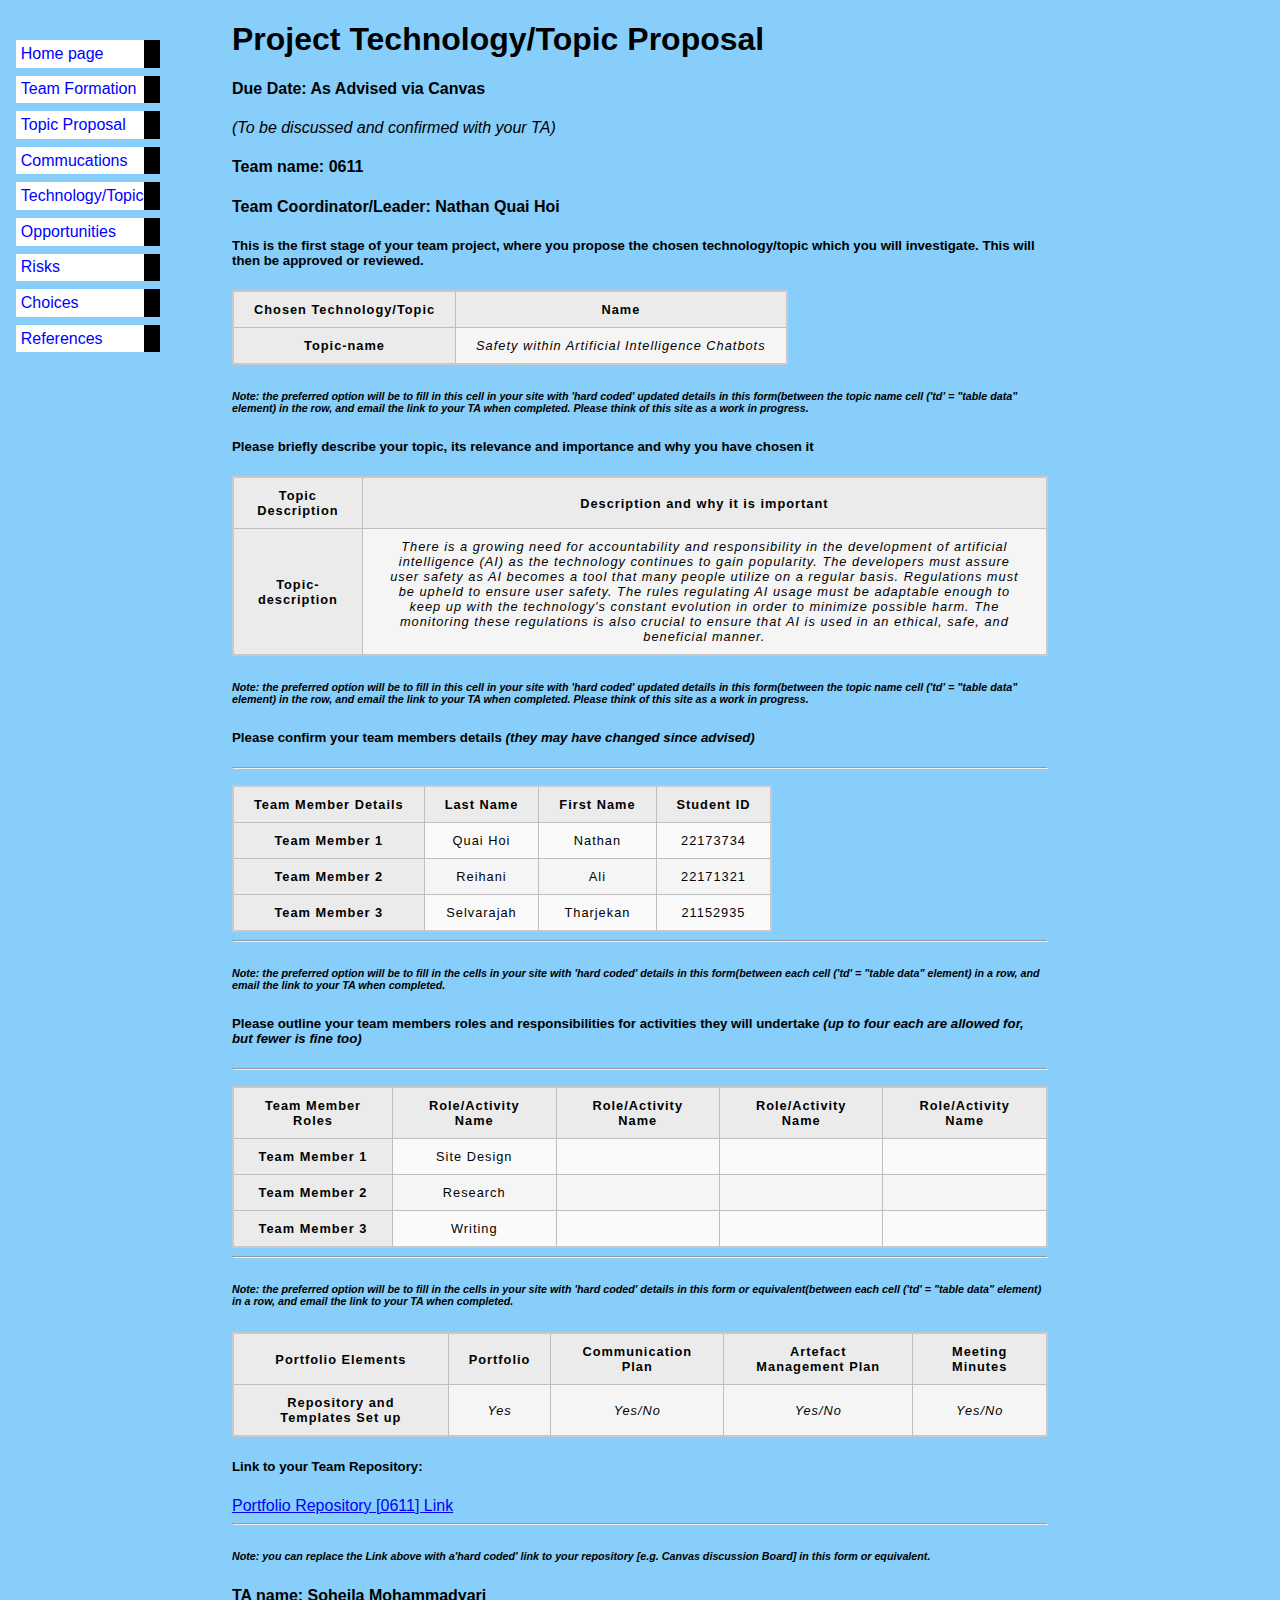
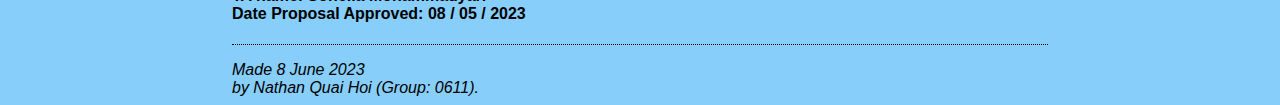
<file: misc/proposal.html>
<!DOCTYPE html PUBLIC "-//W3C//DTD HTML 4.01//EN">
<html>
<head>
  <title>"proposal" </title>
  	<link rel="stylesheet" href="../styles/minimal-table.css">
  </head>


<body>

<!-- Site navigation menu -->

<ul class="navbar">
	<li><a href="../index.html">Home page</a>
	<li><a href="team-formation.html">Team Formation</a>
	<li><a href="proposal.html">Topic Proposal</a>
	<li><a href="communications.html">Commucations</a>
	<li><a href="topic.html">Technology/Topic</a>
	<li><a href="opportunities.html">Opportunities</a>
	<li><a href="risks.html">Risks</a>
	<li><a href="choices.html">Choices</a>
	<li><a href="references.html">References</a>
</ul>

<!-- Main content -->
<h1>Project Technology/Topic Proposal</h1>

<h4>Due Date:  As Advised via Canvas </h4><p><em>(To be discussed and confirmed with your TA)</em></p> 

<h4><p>Team name: 0611</p></h4>


<h4><p>Team Coordinator/Leader: Nathan Quai Hoi</p></h4>

<p><h5>This is the first stage of your team project, where you propose the chosen technology/topic which you will investigate.  This will then be approved or reviewed.</h5></p>


		
<table>
    <p>
	<body ><th>Chosen Technology/Topic</th>
    
        
        <th scope="col" class="topic">Name</th>
		
		<tr></tr>
<p align = "left"</p>
		<tr>
		<th scope="row">Topic-name</th>
		<td> <em>Safety within Artificial Intelligence Chatbots</em></td>
	
   </tr>	
	</hr>
	</p>
		</body>
  
</table>

<p><h6><em>Note: the preferred option will be to fill in this cell in your site with 'hard coded' updated details in this form(between the topic name cell ('td' = "table data" element) in the row, and email the link to your TA when completed.  Please think of this site as a work in progress.</p></h6></em> 

<h5><p>Please briefly describe your topic, its relevance and importance and why you have chosen it</h5></p> 

<table>
    <p>
	<body ><th>Topic Description</th>
    
        
        <th scope="col" class="descr">Description and why it is important</th>
		
		<tr></tr>
<p align = "left"</p>
		<tr>
		<th scope="row">Topic-description</th>
		<td> <em>There is a growing need for accountability and responsibility in the development of artificial intelligence (AI) as the technology continues to gain popularity. 
					The developers must assure user safety as AI becomes a tool that many people utilize on a regular basis. Regulations must be upheld to ensure user safety. 
					The rules regulating AI usage must be adaptable enough to keep up with the technology's constant evolution in order to minimize possible harm. 
					The monitoring these regulations is also crucial to ensure that AI is used in an ethical, safe, and beneficial manner.
		</em></td>
	
   </tr>	
	</hr>
	</p>
	
	</body>
  
</table>

<p><h6><em>Note: the preferred option will be to fill in this cell in your site with 'hard coded' updated details in this form(between the topic name cell ('td' = "table data" element) in the row, and email the link to your TA when completed.  Please think of this site as a work in progress.</p></h6></em> 
<h5><p>Please confirm your team members details <em>(they may have changed since advised)</em></h5>



<table>
    <p>
	<body ><th>Team Member Details</th>
    
        
        <th scope="col" class="last name">Last Name</th> 
	    <th scope="col" class="first name">First Name</th> 
        <th scope="col" class="id">Student ID</th> 
		
    </tr>
	<hr />
	</p>
	
	<p align = "left"</p>
		<th scope="row">Team Member 1</th>
		<td>Quai Hoi</td>
		<td>Nathan</td>
        <td>22173734</td>
		
   </tr>
	<p align = "left"</p>
	<th scope="row">Team Member 2</th>
        <td>Reihani</td>
		<td>Ali</td>
        <td>22171321</td>
		
 
    </tr>
	<th scope="row">Team Member 3</th>
        <td>Selvarajah</td>
		<td>Tharjekan</td>
        <td>21152935</td>
		
  
    </tr>
	
  
</table>
<hr/>
<p><h6><em>Note: the preferred option will be to fill in the cells in your site with 'hard coded' details in this form(between each cell ('td' = "table data" element) in a row, and email the link to your TA when completed.</p></h6></em> 
<h5><p>Please outline your team members roles and responsibilities for activities they will undertake <em>(up to four each are allowed for, but fewer is fine too)</em></h5>


<table>
    <p>
	<body ><th>Team Member Roles</th>
    
        
        <th scope="col" class="role1">Role/Activity Name</th> 
	    <th scope="col" class="role2">Role/Activity Name</th> 
        <th scope="col" class="role3">Role/Activity Name</th> 
		<th scope="col" class="role4">Role/Activity Name</th> 
    </tr>
	<hr />
	</p>
	
	<p align = "left"</p>
		<th scope="row">Team Member 1</th>
		<td>Site Design</td>
		<td></td>
        <td></td>
		<td></td>
   </tr>
	<p align = "left"</p>
	<th scope="row">Team Member 2</th>
        <td>Research</td>
		<td></td>
        <td></td>
		<td></td>
 
    </tr>
	<th scope="row">Team Member 3</th>
        <td>Writing</td>
		<td></td>
        <td></td>
		<td></td>
  
    </tr>
	
  
</table>
<hr/>
<p><h6><em>Note: the preferred option will be to fill in the cells in your site with 'hard coded' details in this form or equivalent(between each cell ('td' = "table data" element) in a row, and email the link to your TA when completed.</p></h6></em> 

<table>
    <p>
	<body ><th>Portfolio Elements</th>
    
        
        <th scope="col" class="topic">Portfolio</th>
		<th scope="col"class="comms">Communication Plan</th>
		<th scope="col"class="comms">Artefact Management Plan</th>
		<th scope="col" class="topic">Meeting Minutes</th>
		 <tr></tr>
<p align = "left"</p>
		<tr>
		<th scope="row">Repository and Templates Set up</th>
		<td> <em>Yes</em></td>
		<td> <em>Yes/No</em></td>
		<td> <em>Yes/No</em></td>	
		<td> <em>Yes/No</em></td>		
   </tr>	
	</hr>
	</p>
		</body>
  
</table>

<h5>Link to your Team Repository: </h5>
<a href="https://github.com/nathanqh/COMP501_Group0611.github.io">Portfolio Repository [0611] Link</a>      

  <hr/>
<p><h6><em>Note: you can replace the Link above with a'hard coded' link to your repository [e.g. Canvas discussion Board] in this form or equivalent.</p></h6></em> 

<p><h4>TA name: Soheila Mohammadyari <br> Date Proposal Approved: 08 / 05 / 2023 </p></h4>

<!-- Sign and date the page, it's only polite! -->
<address>Made 8 June 2023<br>
	by Nathan Quai Hoi (Group: 0611).</address>
 
  
</body>
</html>
</file>
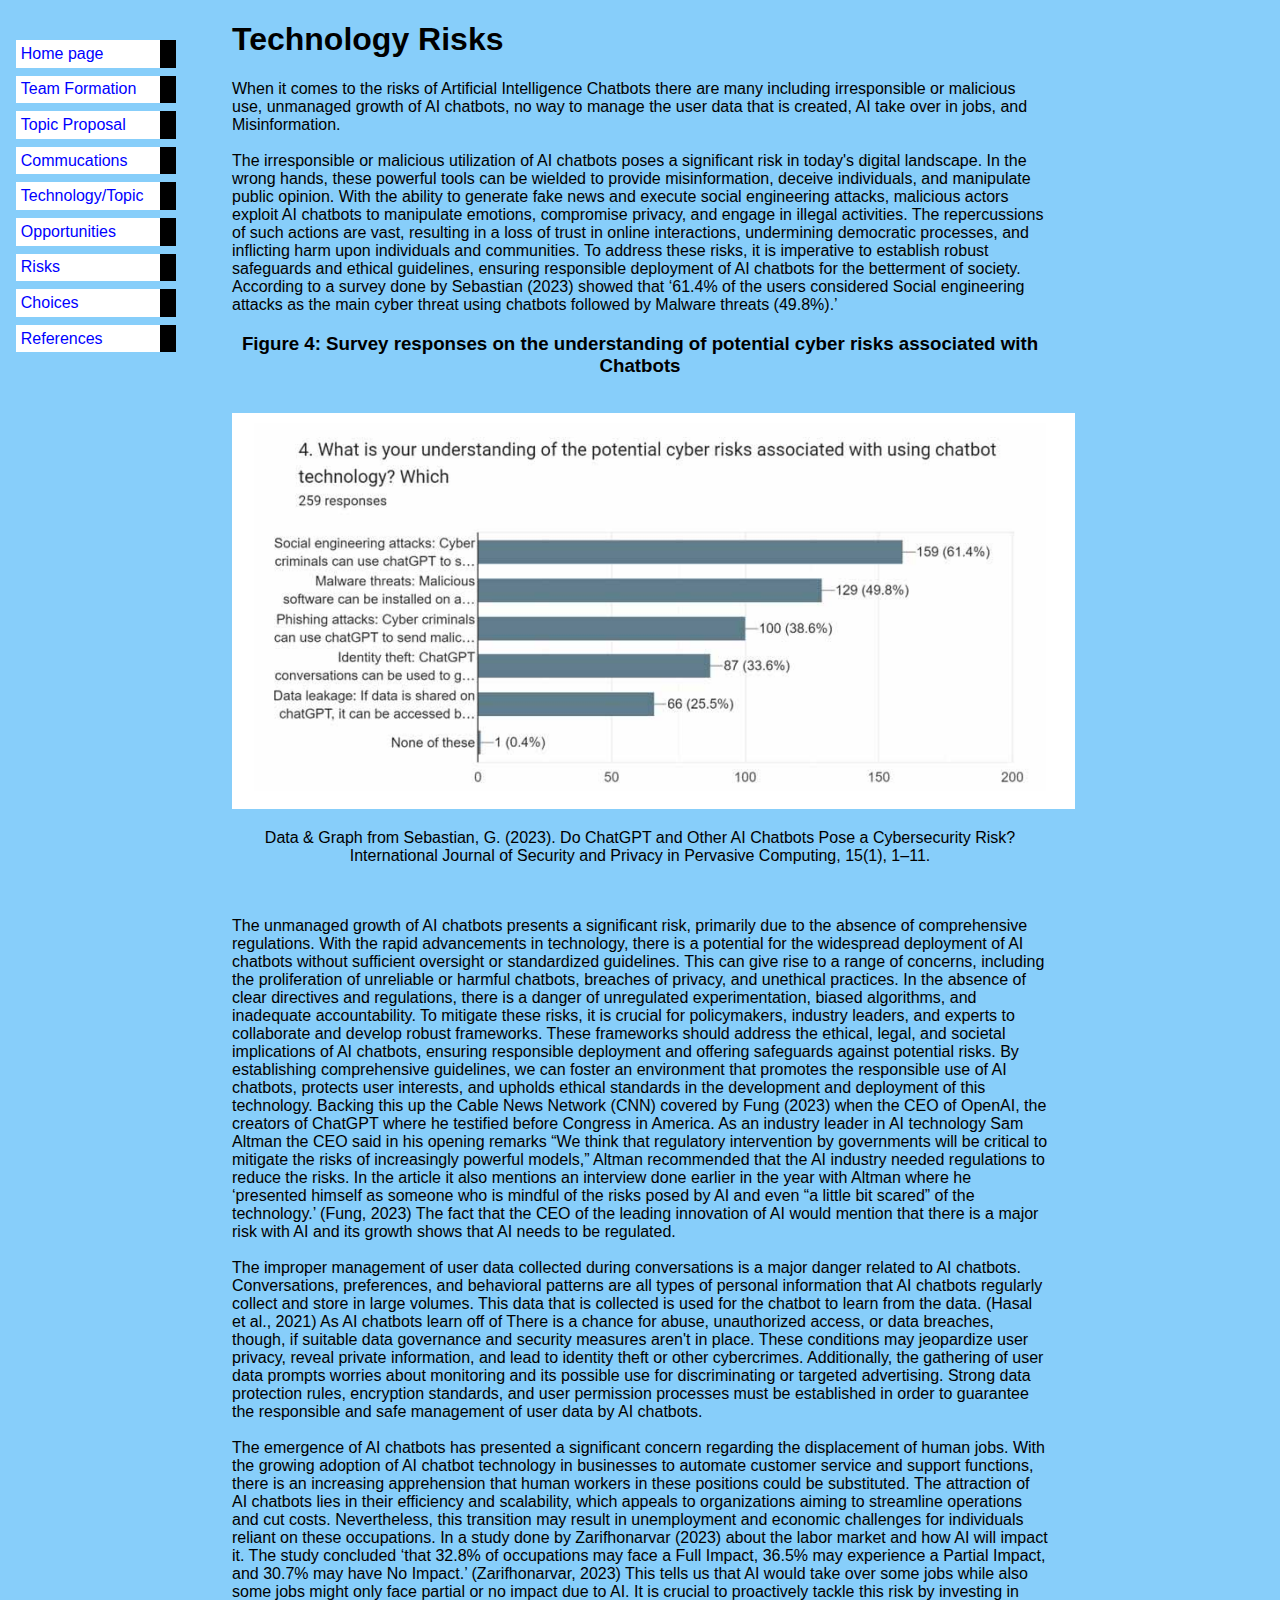
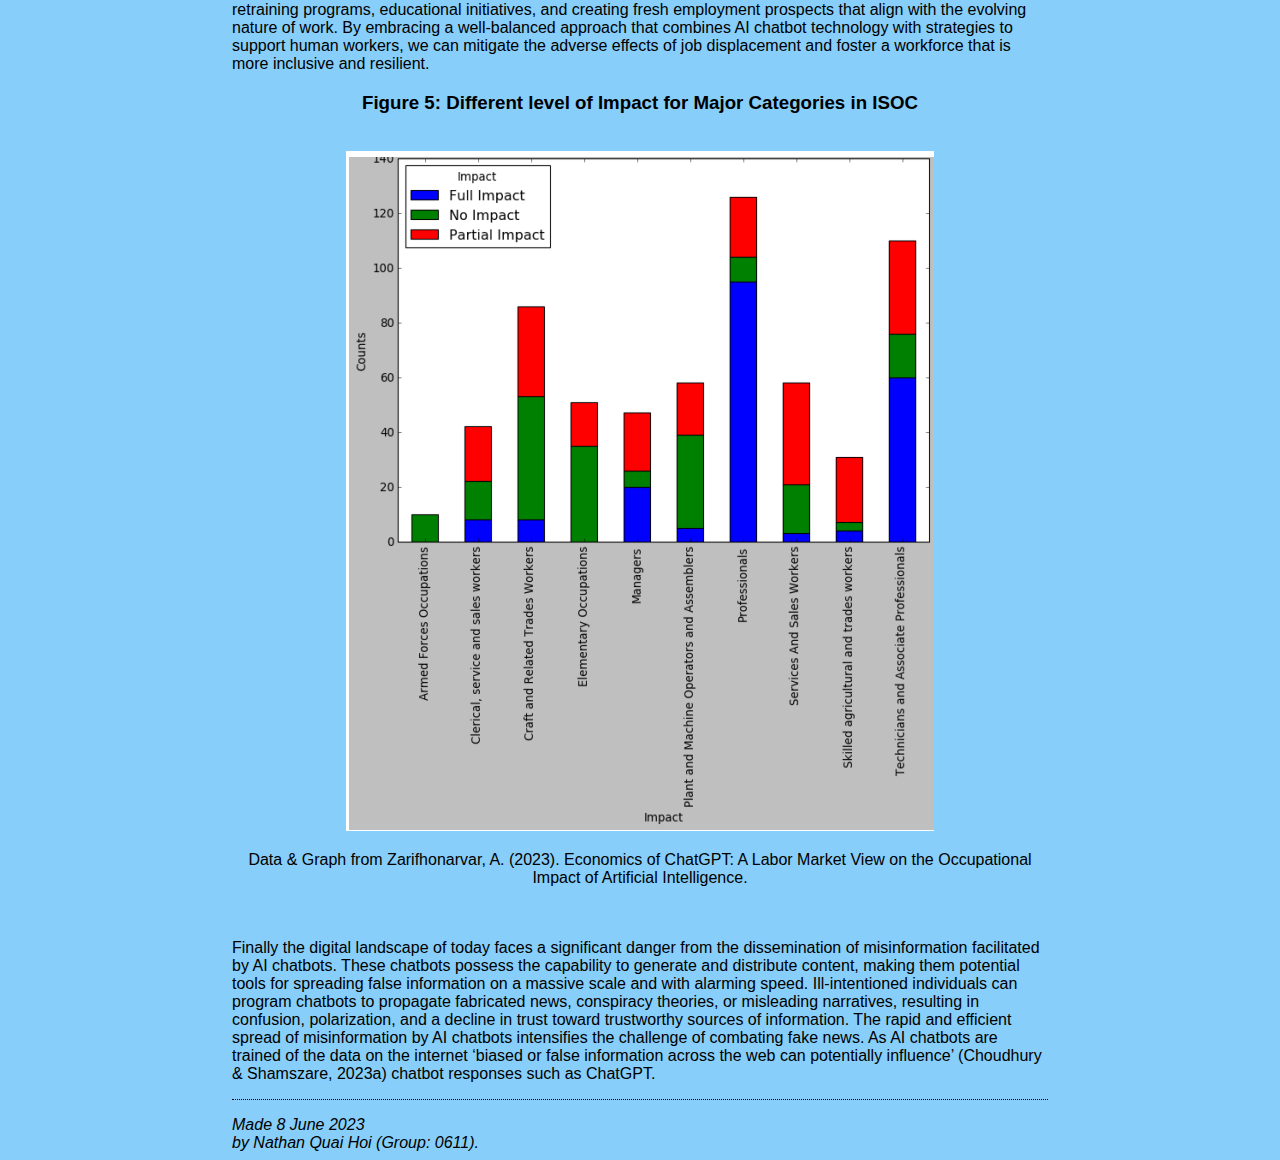
<file: misc/risks.html>
<!DOCTYPE html PUBLIC "-//W3C//DTD HTML 4.01//EN">
<html>
<head>
  <title>risks</title>
  	<link rel="stylesheet" href="../styles/mystyles.css">
  </head>

<body>

<!-- Site navigation menu -->

<ul class="navbar">
	<li><a href="../index.html">Home page</a>
	<li><a href="team-formation.html">Team Formation</a>
	<li><a href="proposal.html">Topic Proposal</a>
	<li><a href="communications.html">Commucations</a>
	<li><a href="topic.html">Technology/Topic</a>
	<li><a href="opportunities.html">Opportunities</a>
	<li><a href="risks.html">Risks</a>
	<li><a href="choices.html">Choices</a>
	<li><a href="references.html">References</a>
</ul>

<!-- Main content -->
<h1>Technology Risks</h1>


<p>When it comes to the risks of Artificial Intelligence Chatbots there are many including irresponsible or malicious use, unmanaged growth of AI chatbots, no way to manage the user data that is created, AI take over in jobs, and Misinformation.
 	<br><br>The irresponsible or malicious utilization of AI chatbots poses a significant risk in today's digital landscape. In the wrong hands, these powerful tools can be wielded to provide misinformation, deceive individuals, and manipulate public opinion. With the ability to generate fake news and execute social engineering attacks, malicious actors exploit AI chatbots to manipulate emotions, compromise privacy, and engage in illegal activities. The repercussions of such actions are vast, resulting in a loss of trust in online interactions, undermining democratic processes, and inflicting harm upon individuals and communities. To address these risks, it is imperative to establish robust safeguards and ethical guidelines, ensuring responsible deployment of AI chatbots for the betterment of society. According to a survey done by Sebastian (2023) showed that ‘61.4% of the users considered Social engineering attacks as the main cyber threat using chatbots followed by Malware threats (49.8%).’
	
	<center>
		<h3>Figure 4: Survey responses on the understanding of potential cyber risks associated with Chatbots</h3>
		<br><img src="../images/CyberRisks.png" alt="CyberRisks">
		<p>Data & Graph from Sebastian, G. (2023). Do ChatGPT and Other AI Chatbots Pose a Cybersecurity Risk? International Journal of Security and Privacy in Pervasive Computing, 15(1), 1–11.  </p>
	</center> 

	<br><br>The unmanaged growth of AI chatbots presents a significant risk, primarily due to the absence of comprehensive regulations. With the rapid advancements in technology, there is a potential for the widespread deployment of AI chatbots without sufficient oversight or standardized guidelines. This can give rise to a range of concerns, including the proliferation of unreliable or harmful chatbots, breaches of privacy, and unethical practices. In the absence of clear directives and regulations, there is a danger of unregulated experimentation, biased algorithms, and inadequate accountability. To mitigate these risks, it is crucial for policymakers, industry leaders, and experts to collaborate and develop robust frameworks. These frameworks should address the ethical, legal, and societal implications of AI chatbots, ensuring responsible deployment and offering safeguards against potential risks. By establishing comprehensive guidelines, we can foster an environment that promotes the responsible use of AI chatbots, protects user interests, and upholds ethical standards in the development and deployment of this technology. Backing this up the Cable News Network (CNN) covered by Fung (2023) when the CEO of OpenAI, the creators of ChatGPT where he testified before Congress in America. As an industry leader in AI technology Sam Altman the CEO said in his opening remarks “We think that regulatory intervention by governments will be critical to mitigate the risks of increasingly powerful models,” Altman recommended that the AI industry needed regulations to reduce the risks. In the article it also mentions an interview done earlier in the year with Altman where he ‘presented himself as someone who is mindful of the risks posed by AI and even “a little bit scared” of the technology.’ (Fung, 2023) The fact that the CEO of the leading innovation of AI would mention that there is a major risk with AI and its growth shows that AI needs to be regulated.
	<br><br>The improper management of user data collected during conversations is a major danger related to AI chatbots. Conversations, preferences, and behavioral patterns are all types of personal information that AI chatbots regularly collect and store in large volumes. This data that is collected is used for the chatbot to learn from the data. (Hasal et al., 2021) As AI chatbots learn off of There is a chance for abuse, unauthorized access, or data breaches, though, if suitable data governance and security measures aren't in place. These conditions may jeopardize user privacy, reveal private information, and lead to identity theft or other cybercrimes. Additionally, the gathering of user data prompts worries about monitoring and its possible use for discriminating or targeted advertising. Strong data protection rules, encryption standards, and user permission processes must be established in order to guarantee the responsible and safe management of user data by AI chatbots.
	<br><br>The emergence of AI chatbots has presented a significant concern regarding the displacement of human jobs. With the growing adoption of AI chatbot technology in businesses to automate customer service and support functions, there is an increasing apprehension that human workers in these positions could be substituted. The attraction of AI chatbots lies in their efficiency and scalability, which appeals to organizations aiming to streamline operations and cut costs. Nevertheless, this transition may result in unemployment and economic challenges for individuals reliant on these occupations. In a study done by Zarifhonarvar (2023) about the labor market and how AI will impact it. The study concluded ‘that 32.8% of occupations may face a Full Impact, 36.5% may experience a Partial Impact, and 30.7% may have No Impact.’ (Zarifhonarvar, 2023) This tells us that AI would take over some jobs while also some jobs might only face partial or no impact due to AI. It is crucial to proactively tackle this risk by investing in retraining programs, educational initiatives, and creating fresh employment prospects that align with the evolving nature of work. By embracing a well-balanced approach that combines AI chatbot technology with strategies to support human workers, we can mitigate the adverse effects of job displacement and foster a workforce that is more inclusive and resilient.
	
	<center>
		<h3>Figure 5: Different level of Impact for Major Categories in ISOC</h3>
		<br><img src="../images/Impacts.png" alt="Impacts">
		<p>Data & Graph from Zarifhonarvar, A. (2023). Economics of ChatGPT: A Labor Market View on the Occupational Impact of Artificial Intelligence.</p>
	</center> 

	<br><br>Finally the digital landscape of today faces a significant danger from the dissemination of misinformation facilitated by AI chatbots. These chatbots possess the capability to generate and distribute content, making them potential tools for spreading false information on a massive scale and with alarming speed. Ill-intentioned individuals can program chatbots to propagate fabricated news, conspiracy theories, or misleading narratives, resulting in confusion, polarization, and a decline in trust toward trustworthy sources of information. The rapid and efficient spread of misinformation by AI chatbots intensifies the challenge of combating fake news. As AI chatbots are trained of the data on the internet ‘biased or false information across the web can potentially influence’ (Choudhury & Shamszare, 2023a) chatbot responses such as ChatGPT. </p>

<!-- Sign and date the page, it's only polite! -->
<address>Made 8 June 2023<br>
	by Nathan Quai Hoi (Group: 0611).</address> 

 </html>
</file>
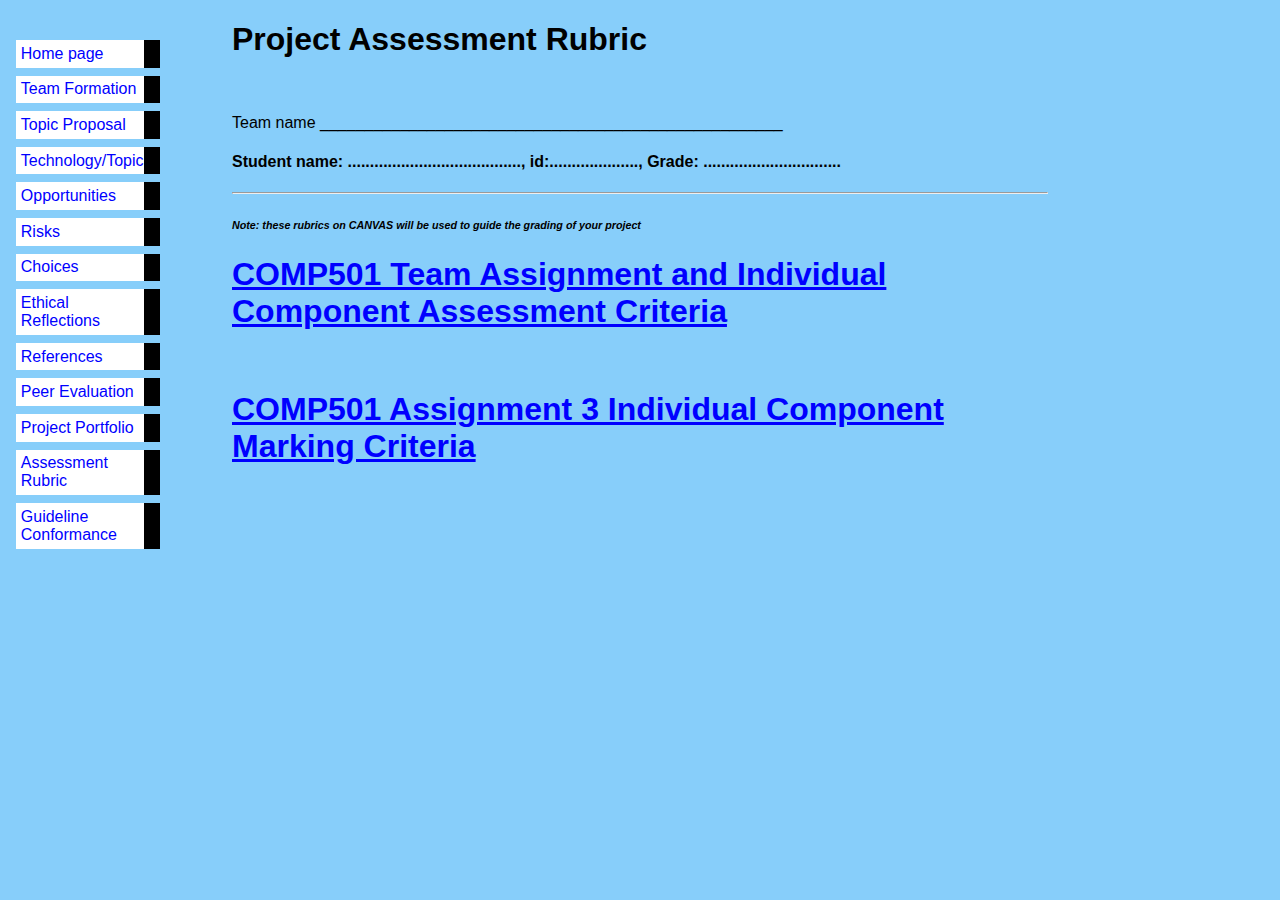
<file: misc/rubric.html>
<!DOCTYPE html PUBLIC "-//W3C//DTD HTML 4.01//EN">
<html>
<head>
  <title>Rubric</title>
   	<link rel="stylesheet" href="../styles/minimal-table.css" type="text/css">
</head>

<body>
<!-- Site navigation menu -->
<ul class="navbar">
	<li><a href="../index.html">Home page</a>
	<li><a href="team-formation.html">Team Formation</a>
	<li><a href="proposal.html">Topic Proposal</a>
	<li><a href="topic.html">Technology/Topic</a>
	<li><a href="opportunities.html">Opportunities</a>
	<li><a href="risks.html">Risks</a>
	<li><a href="choices.html">Choices</a>
	<li><a href="ethics.html">Ethical Reflections</a>
	<li><a href="references.html">References</a>
	<li><a href="evaluation.html">Peer Evaluation</a>
	<li><a href="portfolio.html">Project Portfolio</a>
	<li><a href="rubric.html">Assessment Rubric</a>
	<li><a href="guidelines.html">Guideline Conformance</a>
</ul>

<h1>Project Assessment Rubric</h1><br>
<p>Team name ____________________________________________________</p>

<p><h4>Student name: ......................................., id:...................., Grade: ...............................</p></h4>
<hr/>


<p><h6><em>Note: these rubrics on CANVAS will be used to guide the grading of your project</p></h6></em> 

<h1><a href="https://canvas.aut.ac.nz/courses/14937/rubrics/16328">COMP501 Team Assignment and Individual Component Assessment Criteria</a></h1><br>
 
 
<h1><a href="https://canvas.aut.ac.nz/courses/14937/rubrics/16327">COMP501 Assignment 3 Individual Component Marking Criteria</a><h1><br>
 
 
 
<p>
 

</p>
</body>
</html>
</file>
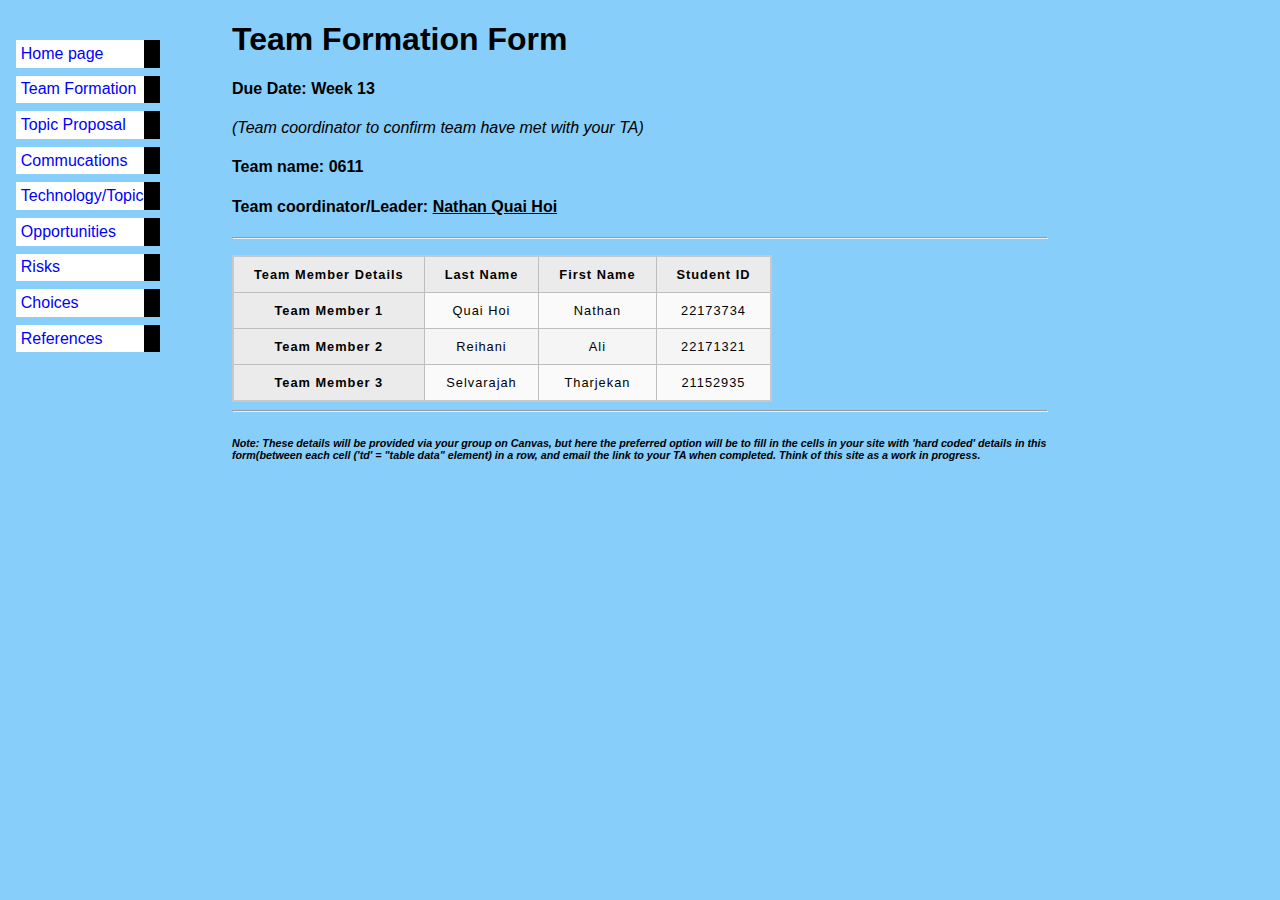
<file: misc/team-formation.html>
<!DOCTYPE html PUBLIC "-//W3C//DTD HTML 4.01//EN">
<html>
<head>
  <title>Peer Evaluation Form</title>
   	<link rel="stylesheet" href="../styles/minimal-table.css" type="text/css">
</head>

<body>
<!-- Site navigation menu -->
<ul class="navbar">
	<li><a href="../index.html">Home page</a>
	<li><a href="team-formation.html">Team Formation</a>
	<li><a href="proposal.html">Topic Proposal</a>
	<li><a href="communications.html">Commucations</a>
	<li><a href="topic.html">Technology/Topic</a>
	<li><a href="opportunities.html">Opportunities</a>
	<li><a href="risks.html">Risks</a>
	<li><a href="choices.html">Choices</a>
	<li><a href="references.html">References</a>
</ul>




<h1>Team Formation Form</h1>

<h4>Due Date:  Week 13  </h4><p><em>(Team coordinator to confirm team have met with your TA)</em></p> 

<h4><p>Team name: 0611</p></h4>

<h4><p>Team coordinator/Leader: <u>Nathan Quai Hoi</u> </p></h4>
		
<table>
    <p>
	<body ><th>Team Member Details</th>
    
        
        <th scope="col" class="last name">Last Name</th> 
	    <th scope="col" class="first name">First Name</th> 
        <th scope="col" class="id">Student ID</th> 
		
    </tr>
	<hr />
	</p>
	
	<p align = "left"</p>
		<th scope="row">Team Member 1</th>
		<td>Quai Hoi</td>
		<td>Nathan</td>
        <td>22173734</td>
		
   </tr>
	<p align = "left"</p>
	<th scope="row">Team Member 2</th>
        <td>Reihani</td>
		<td>Ali</td>
        <td>22171321</td>
		
 
    </tr>
	<th scope="row">Team Member 3</th>
        <td>Selvarajah</td>
		<td>Tharjekan</td>
        <td>21152935</td>
		
  
    </tr>
	
  
</table>


<hr/>
<p><h6><em>Note: These details will be provided via your group on Canvas, but here the preferred option will be to fill in the cells in your site with 'hard coded' details in this form(between each cell ('td' = "table data" element) in a row, and email the link to your TA when completed.  Think of this site as a work in progress.</p></h6></em> 

</body>
</html>
</file>
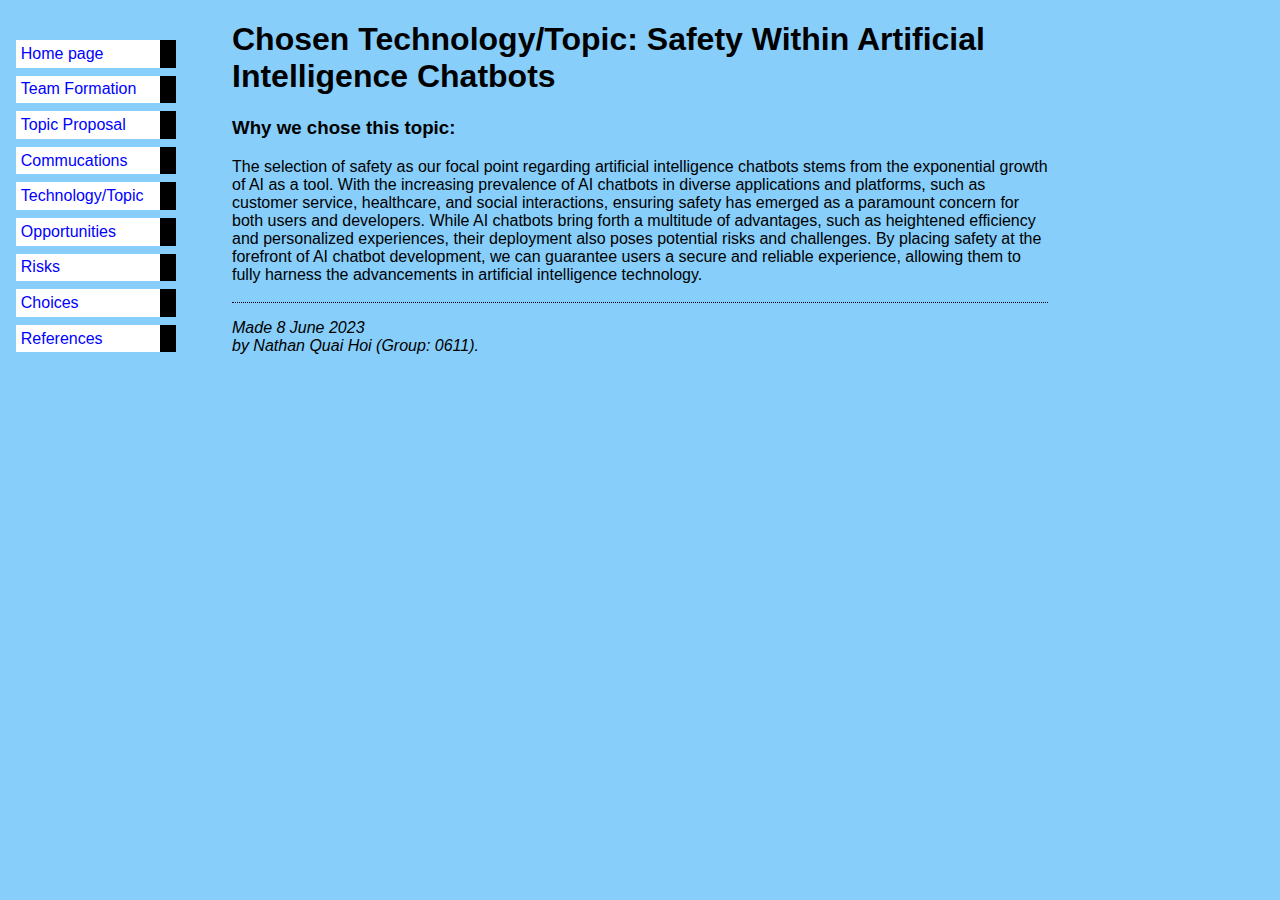
<file: misc/topic.html>
<!DOCTYPE html PUBLIC "-//W3C//DTD HTML 4.01//EN">
<html>
<head>
  <title>Topic</title>
  	<link rel="stylesheet" href="../styles/mystyles.css">
  </head>

<body>

<!-- Site navigation menu -->

<ul class="navbar">
	<li><a href="../index.html">Home page</a>
	<li><a href="team-formation.html">Team Formation</a>
	<li><a href="proposal.html">Topic Proposal</a>
	<li><a href="communications.html">Commucations</a>
	<li><a href="topic.html">Technology/Topic</a>
	<li><a href="opportunities.html">Opportunities</a>
	<li><a href="risks.html">Risks</a>
	<li><a href="choices.html">Choices</a>
	<li><a href="references.html">References</a>
</ul>

<!-- Main content -->
<h1>Chosen Technology/Topic: Safety Within Artificial Intelligence Chatbots</h1>

<h3>Why we chose this topic:</h3>

<p>The selection of safety as our focal point regarding artificial intelligence chatbots stems from the exponential growth of AI as a tool. 
	With the increasing prevalence of AI chatbots in diverse applications and platforms, such as customer service, healthcare, and social interactions, ensuring safety has emerged as a paramount concern for both users and developers. 
	While AI chatbots bring forth a multitude of advantages, such as heightened efficiency and personalized experiences, their deployment also poses potential risks and challenges. 
	By placing safety at the forefront of AI chatbot development, we can guarantee users a secure and reliable experience, allowing them to fully harness the advancements in artificial intelligence technology.</p>

<h3></h3>


 <!-- Sign and date the page, it's only polite! -->
 <address>Made 8 June 2023<br>
	by Nathan Quai Hoi (Group: 0611).</address>

 
	
</body>
</html>
</file>
<file: styles/mystyles.css>
body {
   padding-left: 14em;
   padding-right: 14em;
   font-family: Arial, Helvetica, sans-serif, serif;
		  color: Black;
    background-color: lightskyblue }
	 ul.navbar {
    list-style-type: none;
    padding: 0;
    margin: 0;
	position: absolute;
    top: 2em;
    left: 1em;
    width: 10em }
	h1 {
    font-family: Helvetica, Geneva, Arial,
          SunSans-Regular, sans-serif }
		ul.navbar li {
    background: white;
    margin: 0.5em 0;
    padding: 0.3em;
    border-right: 1em solid black }
  ul.navbar a {
    text-decoration: none }
  a:link {
    color: blue }
  a:visited {
    color: purple }
	address {
    margin-top: 1em;
    padding-top: 1em;
    border-top: thin dotted }
</file>
<file: styles/minimal-table.css>
body {


font-family: sans-serif;
padding-left: 14em;
padding-right: 14em;
   font-family: Arial, Helvetica, sans-serif, serif;
		  color: black;
    background-color: lightskyblue}
	  ul.navbar {
     list-style-type: none;
    padding: 0;
    margin: 0;
	position: absolute;
    top: 2em;
    left: 1em;
    width: 9em }
	h1 {
  font-family: Helvetica, Geneva, Arial,
        SunSans-Regular, sans-serif }
ul.navbar li {
  background: white;
  margin: 0.5em 0;
  padding: 0.3em;
  border-right: 1em solid black }
ul.navbar a {
  text-decoration: none }
a:link {
  color: blue }
a:visited {
  color: purple }

address {
  margin-top: 1em;
  padding-top: 1em;
  border-top: thin dotted }

table {
  border-collapse: collapse;
  border: 2px solid rgb(200,200,200);
  letter-spacing: 1px;
  font-size: 0.8rem;
}

td, th {
  border: 1px solid rgb(190,190,190);
  padding: 10px 20px;
}

th {
  background-color: rgb(235,235,235);
}

td {
  text-align: center;
}

tr:nth-child(even) td {
  background-color: rgb(250,250,250);
}

tr:nth-child(odd) td {
  background-color: rgb(245,245,245);
}

caption {
  padding: 10px;
}
</file>
